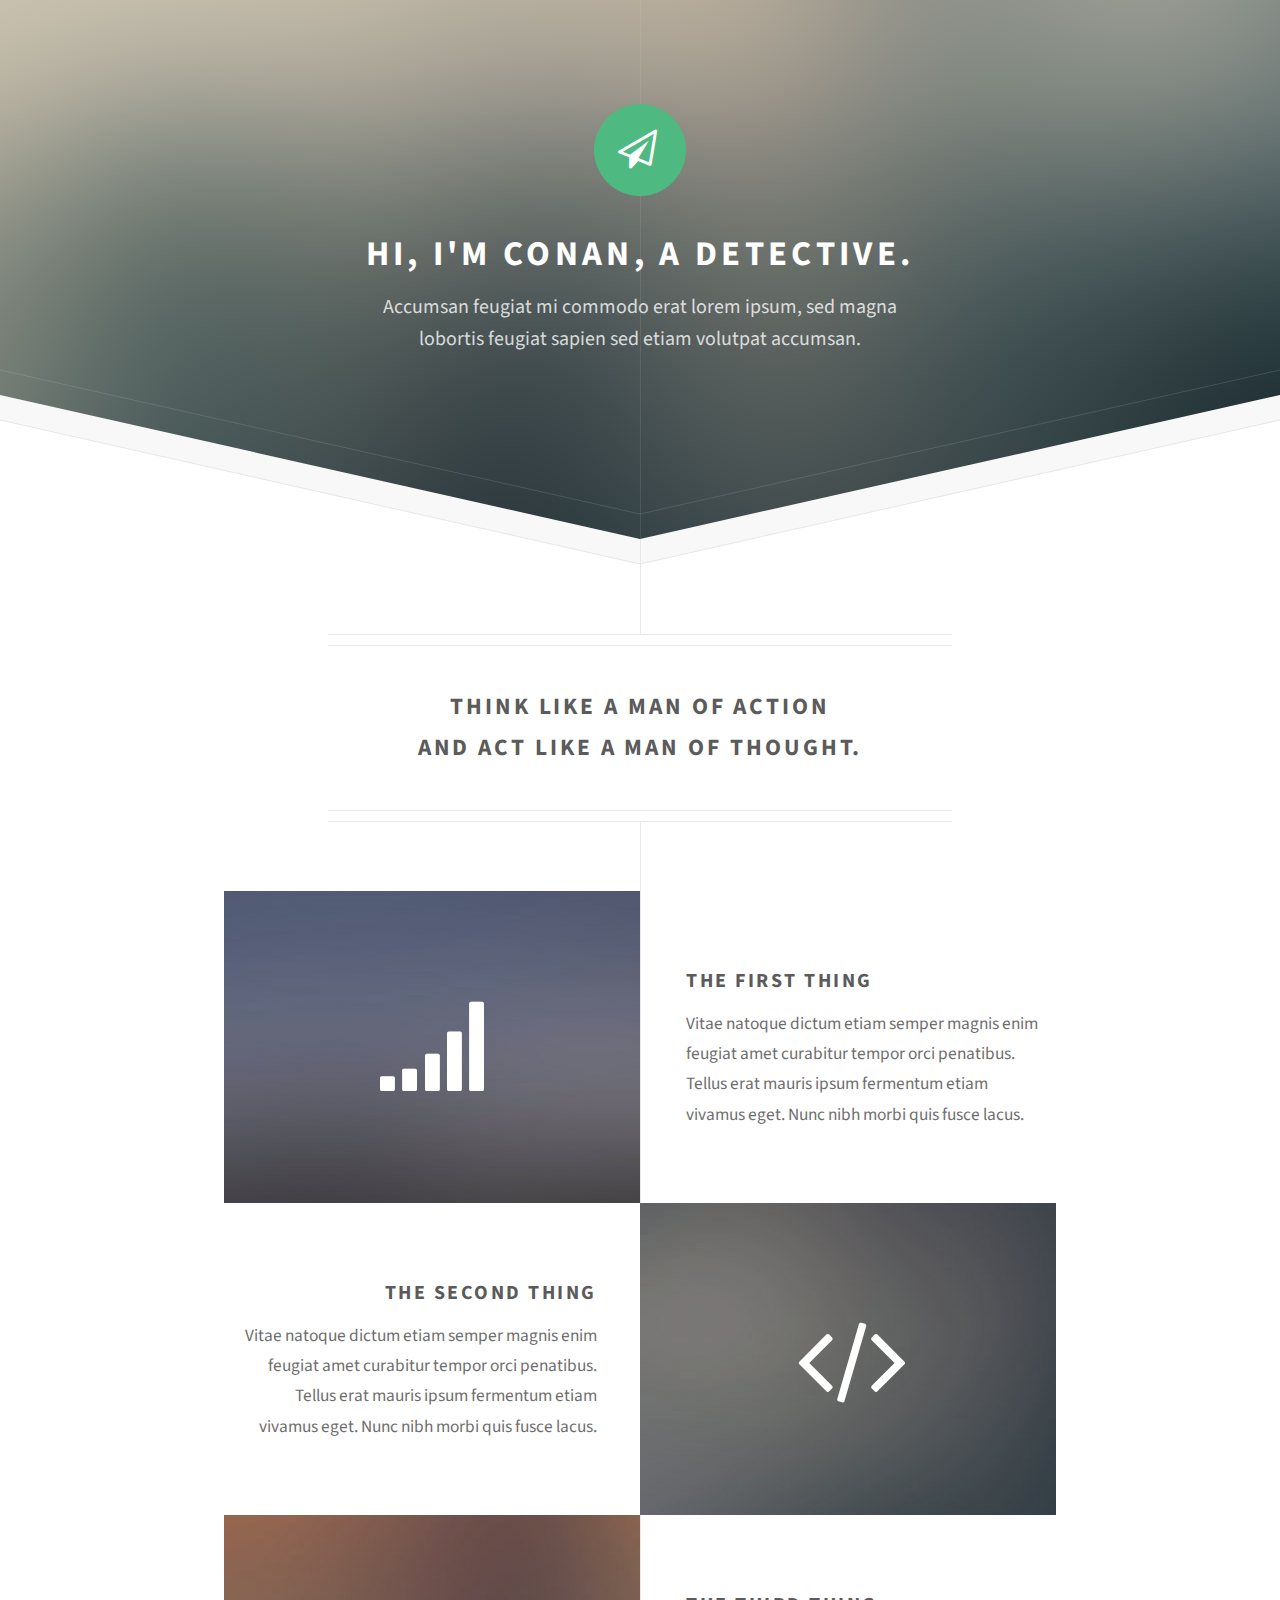
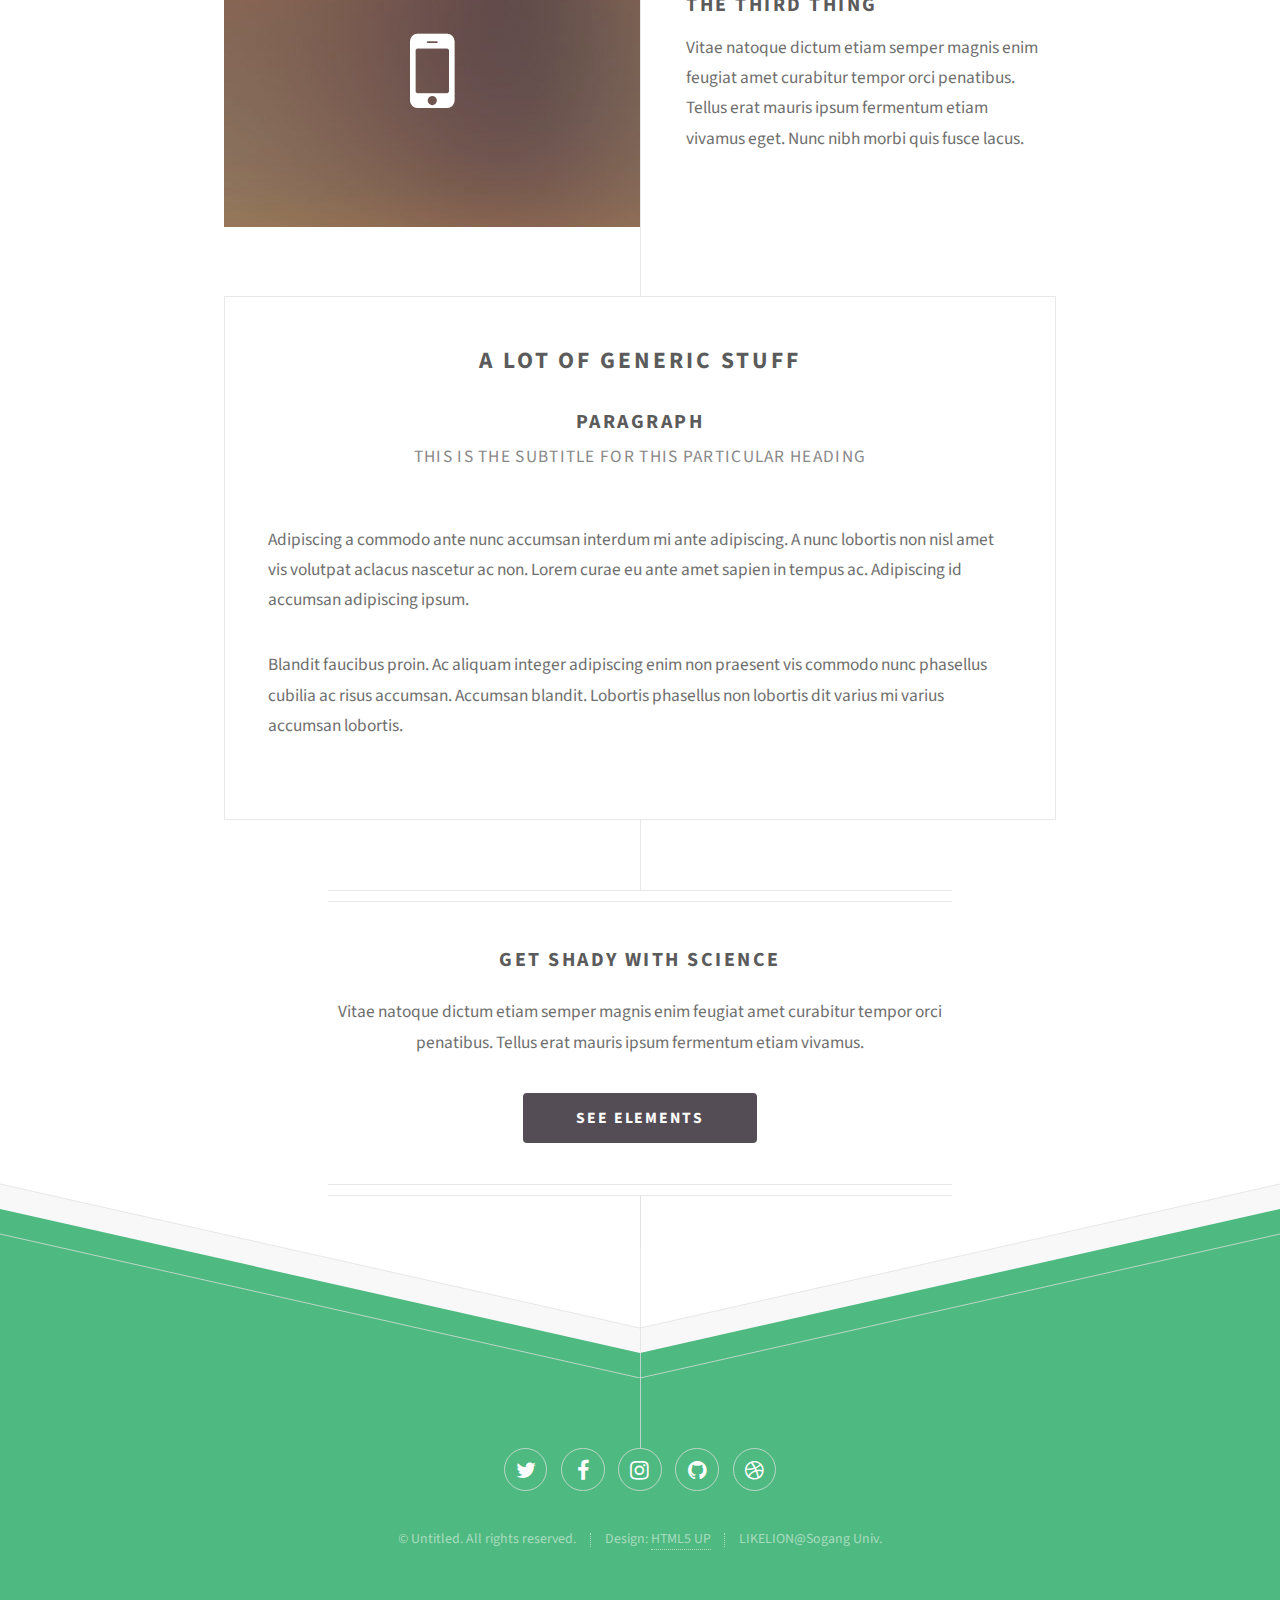
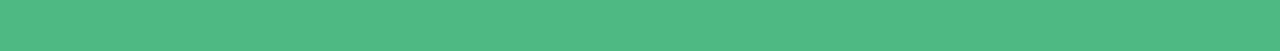
<file: index.html>
<!DOCTYPE HTML>
<!--
	Directive by HTML5 UP
	html5up.net | @ajlkn
	Free for personal and commercial use under the CCA 3.0 license (html5up.net/license)
-->
<html>
	<head>
		<title>Silsub00</title>
		<meta charset="utf-8" />
		<meta name="viewport" content="width=device-width, initial-scale=1" />
		<link rel="stylesheet" href="assets/css/main.css" />
	</head>
	<body>

		<!-- Header -->
			<!-- header의 백그라운드 사진은 main.css의 2510, 2826, 2988줄에서 수정할 수 있어요! -->
			<div id="header">
				<!-- logo 백그라운드 색깔은 main.css의 2567줄에서 수정할 수 있어요! -->
				<!-- 아이콘 수정은 fontawesome.io에서 원하는 아이콘을 검색하고 바꿔봅시다! -->
				<span class="logo icon fa-paper-plane-o"></span>
				<h1>Hi, I'm Conan, a detective.</h1>
				<p>Accumsan feugiat mi commodo erat lorem ipsum, sed magna<br />
					lobortis feugiat sapien sed etiam volutpat accumsan.</p>
			</div>

		<!-- Main -->
			<div id="main">

				<header class="major container 75%">
					<h2>Think like a man of action<br />and act like a man of thought.</h2>
					<!--
					<p>Tellus erat mauris ipsum fermentum<br />
					etiam vivamus nunc nibh morbi.</p>
					-->
				</header>

				<div class="box alt container">
					<section class="feature left">
						<!-- 사진을 변경하려면 images폴더 안에 넣고싶은 사진을 넣고, 파일명과 확장자를 images/다음에 정확히 입력해요! -->
						<!-- 마우스 오버랩했을 때 사진에 덮이는 보라색을 바꾸고싶다면 /assets/css/images/overlay.png 를 바꾸면 돼요! -->
						<!-- 이 아이콘들의 모양은 역시 fontawesome.io에서 찾아서 고칠 수 있고, 아이콘들의 색깔을 수정하고싶다면 main.css에서 2244번 줄부터 보면서 바꾸면 됩니다. -->
						<a href="#" class="image icon fa-signal"><img src="images/pic01.jpg" alt="" /></a>
						<div class="content">
							<h3>The First Thing</h3>
							<p>Vitae natoque dictum etiam semper magnis enim feugiat amet curabitur tempor orci penatibus. Tellus erat mauris ipsum fermentum etiam vivamus eget. Nunc nibh morbi quis fusce lacus.</p>
						</div>
					</section>
					<section class="feature right">
						<a href="#" class="image icon fa-code"><img src="images/pic02.jpg" alt="" /></a>
						<div class="content">
							<h3>The Second Thing</h3>
							<p>Vitae natoque dictum etiam semper magnis enim feugiat amet curabitur tempor orci penatibus. Tellus erat mauris ipsum fermentum etiam vivamus eget. Nunc nibh morbi quis fusce lacus.</p>
						</div>
					</section>
					<section class="feature left">
						<a href="#" class="image icon fa-mobile"><img src="images/pic03.jpg" alt="" /></a>
						<div class="content">
							<h3>The Third Thing</h3>
							<p>Vitae natoque dictum etiam semper magnis enim feugiat amet curabitur tempor orci penatibus. Tellus erat mauris ipsum fermentum etiam vivamus eget. Nunc nibh morbi quis fusce lacus.</p>
						</div>
					</section>
				</div>

				<div class="box container">
					<header>
						<h2>A lot of generic stuff</h2>
					</header>
					<section>
						<header>
							<h3>Paragraph</h3>
							<p>This is the subtitle for this particular heading</p>
						</header>
						<p>Adipiscing a commodo ante nunc accumsan interdum mi ante adipiscing. A nunc lobortis non nisl amet vis volutpat aclacus nascetur ac non. Lorem curae eu ante amet sapien in tempus ac. Adipiscing id accumsan adipiscing ipsum.</p>
						<p>Blandit faucibus proin. Ac aliquam integer adipiscing enim non praesent vis commodo nunc phasellus cubilia ac risus accumsan. Accumsan blandit. Lobortis phasellus non lobortis dit varius mi varius accumsan lobortis.</p>
					</section>
				</div>

				<footer class="major container 75%">
					<h3>Get shady with science</h3>
					<p>Vitae natoque dictum etiam semper magnis enim feugiat amet curabitur tempor orci penatibus. Tellus erat mauris ipsum fermentum etiam vivamus.</p>
					<ul class="actions">
						<li><a href="elements.html" class="button" target="_blank">See Elements</a></li>
					</ul>
				</footer>

			</div>

		<!-- Footer -->
			<!-- footer의 백그라운드 색깔은 main.css의 2600줄에서 수정할 수 있어요! -->
			<div id="footer">
				<div class="container 75%">
					<!-- 나의 소셜미디어 링크를 달아봅시당 -->
					<ul class="icons">
						<li><a href="#" class="icon fa-twitter"><span class="label">Twitter</span></a></li>
						<li><a href="#" class="icon fa-facebook"><span class="label">Facebook</span></a></li>
						<li><a href="#" class="icon fa-instagram"><span class="label">Instagram</span></a></li>
						<li><a href="#" class="icon fa-github"><span class="label">Github</span></a></li>
						<li><a href="#" class="icon fa-dribbble"><span class="label">Dribbble</span></a></li>
					</ul>

					<!-- 중요한 카피라이트 부분이예요! 남의 저작권을 소중히 여기는 사자가 됩시당. -->
					<ul class="copyright">
						<li>&copy; Untitled. All rights reserved.</li><li>Design: <a href="http://html5up.net">HTML5 UP</a></li><li>LIKELION@Sogang Univ.</li>
					</ul>
				</div>
			</div>

		<!-- Scripts -->
			<!-- 자바스크립트는 보통 이렇게 body 맨 밑에 footer 다음에 쓰거나, 아예 head에서 css 다음에 쓰기도 해요! -->
			<script src="assets/js/jquery.min.js"></script>
			<script src="assets/js/skel.min.js"></script>
			<script src="assets/js/util.js"></script>
			<script src="assets/js/main.js"></script>

	</body>
</html>
</file>
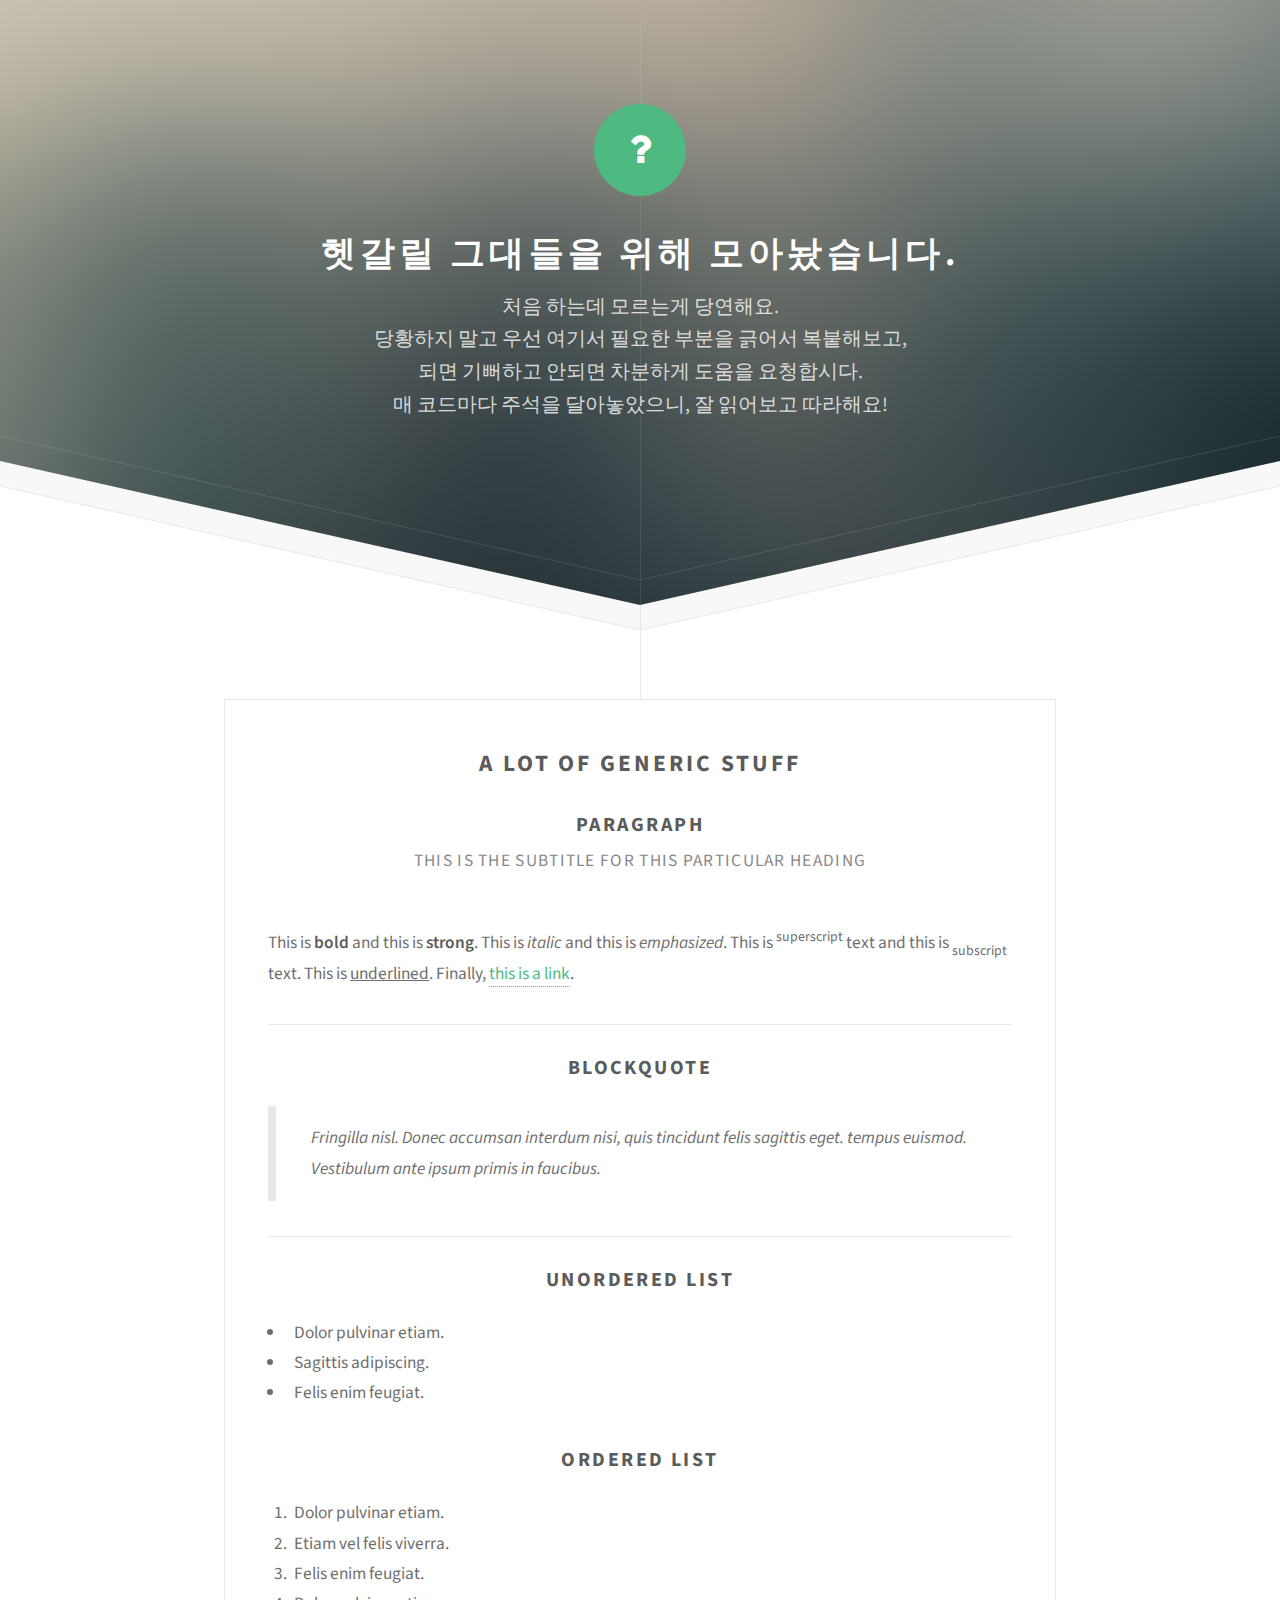
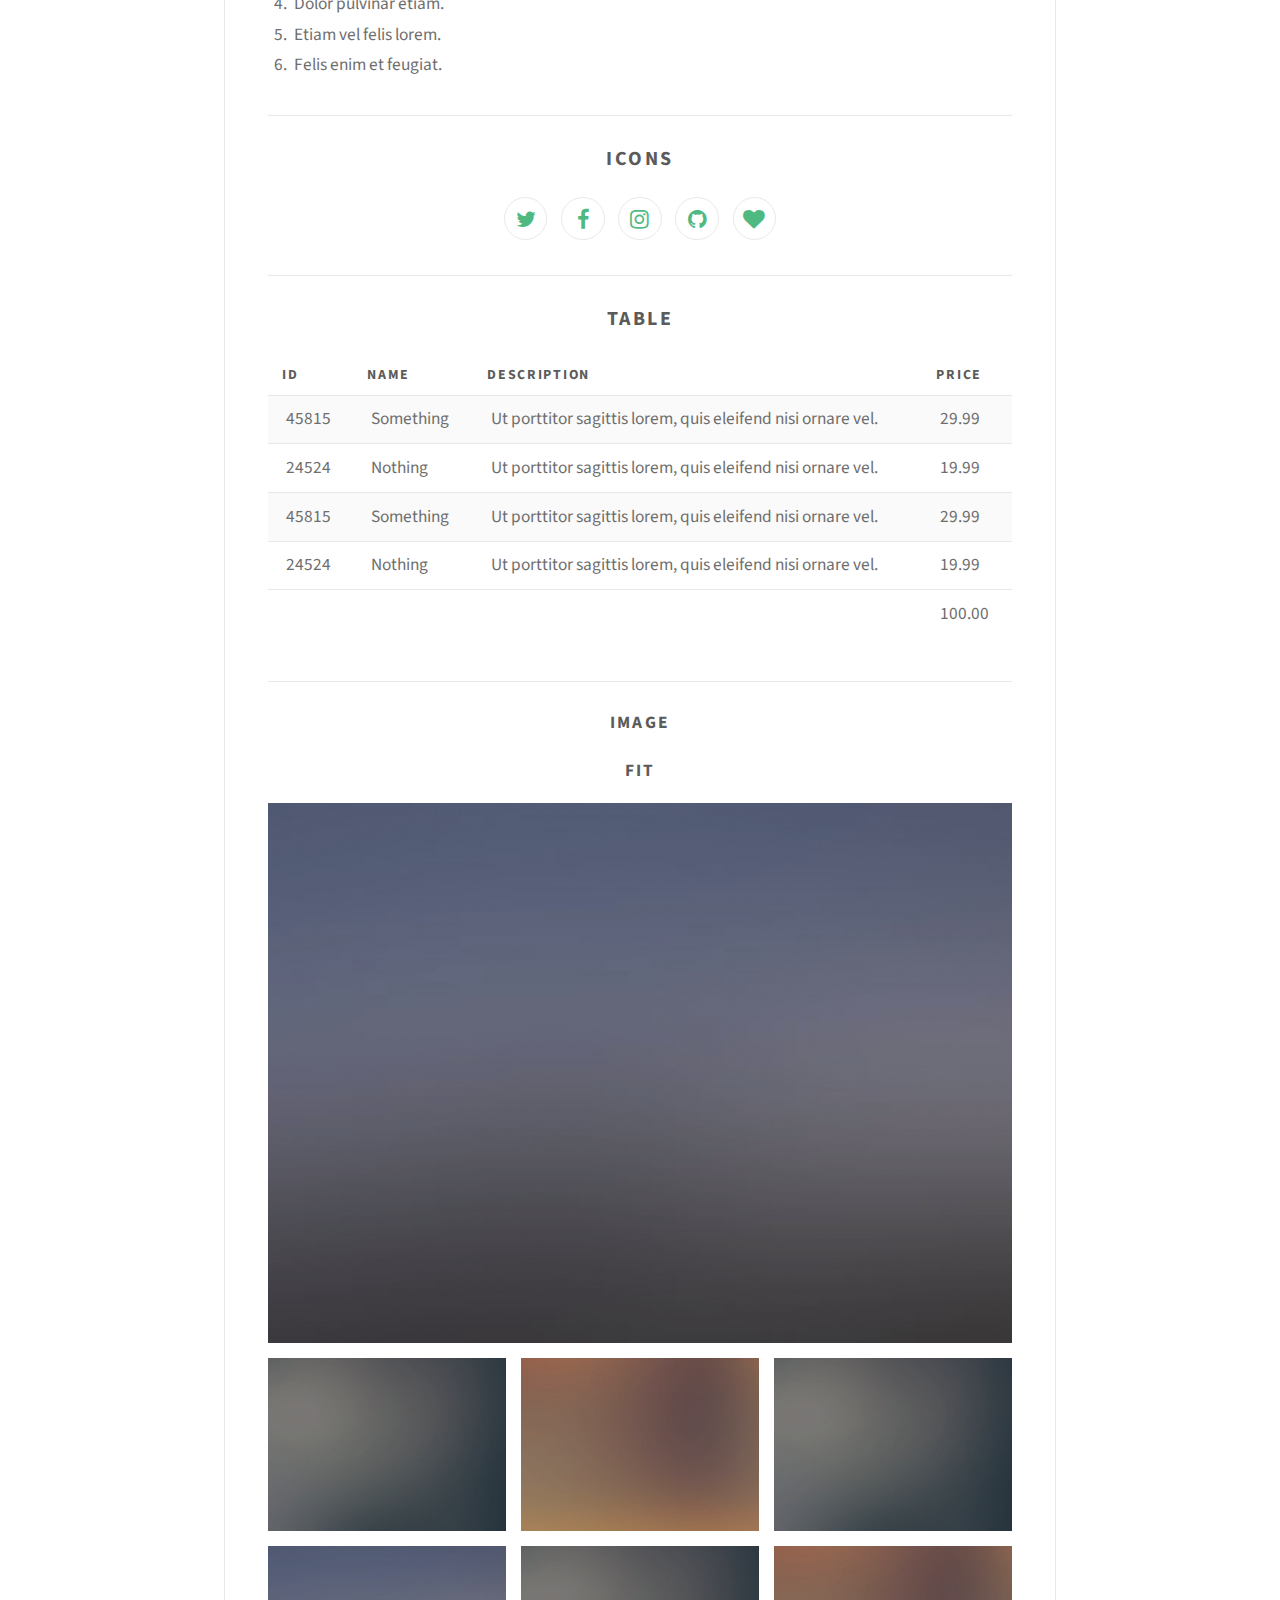
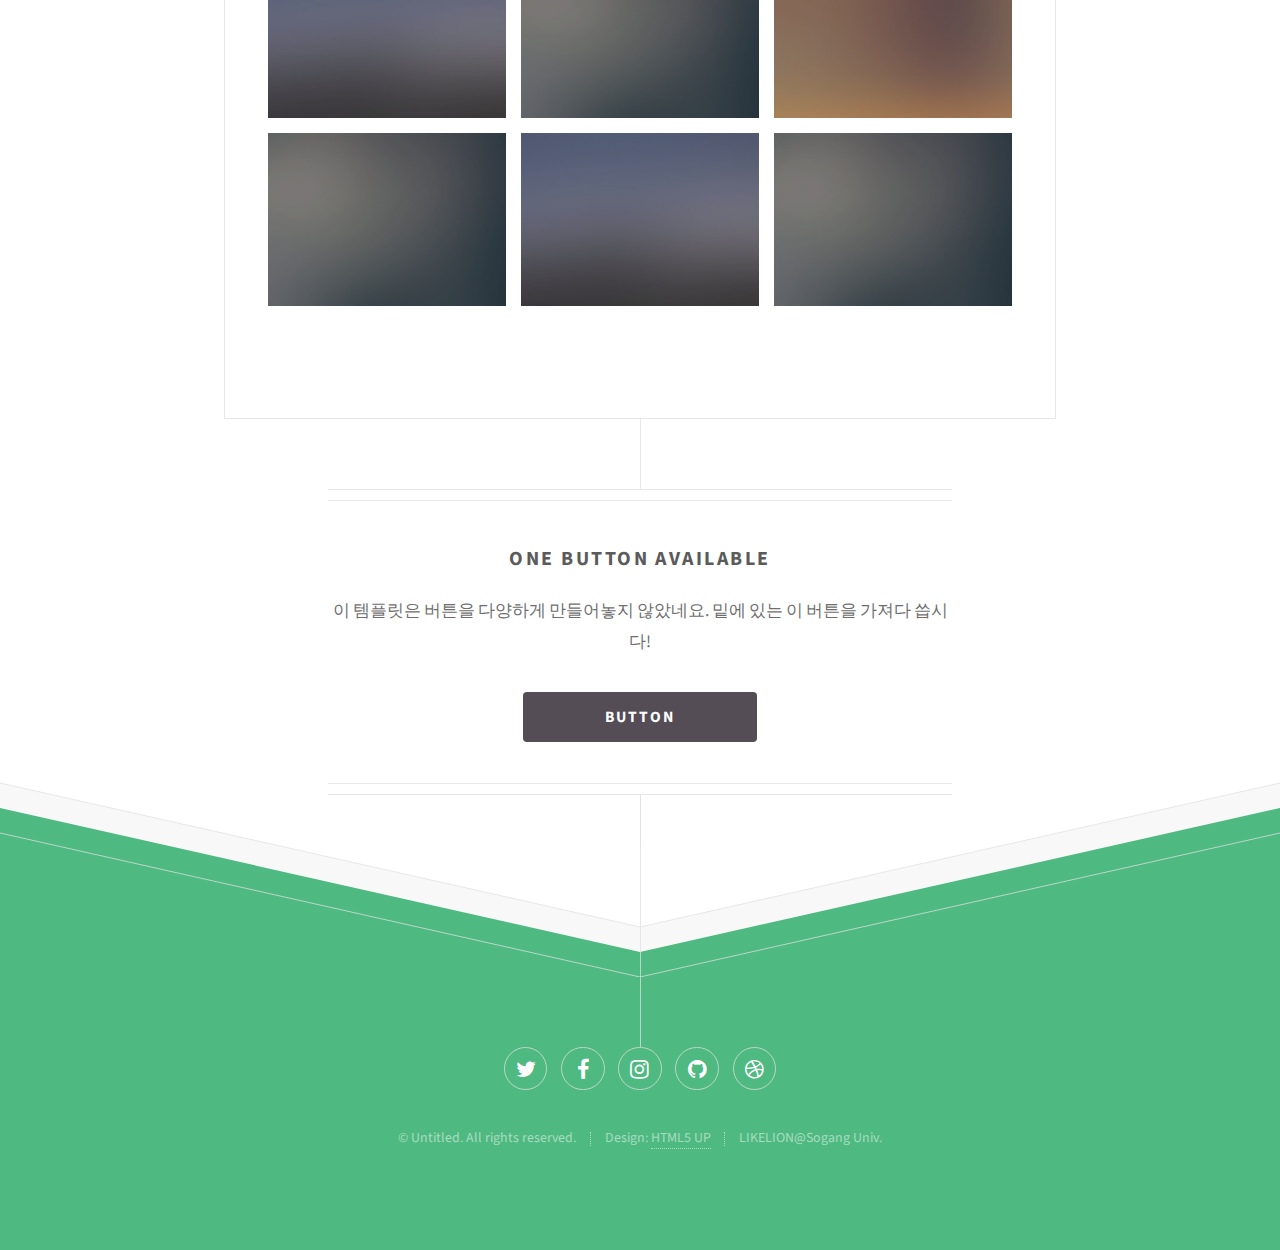
<file: elements.html>
<!DOCTYPE HTML>
<!--
	Directive by HTML5 UP
	html5up.net | @ajlkn
	Free for personal and commercial use under the CCA 3.0 license (html5up.net/license)
-->
<html>
	<head>
		<title>Silsub00_Elements</title>
		<meta charset="utf-8" />
		<meta name="viewport" content="width=device-width, initial-scale=1" />
		<link rel="stylesheet" href="assets/css/main.css" />
	</head>
	<body>

		<!-- Header -->
			<div id="header">
				<span class="logo icon fa-question"></span>
				<h1>헷갈릴 그대들을 위해 모아놨습니다.</h1>
				<p>처음 하는데 모르는게 당연해요.<br />당황하지 말고 우선 여기서 필요한 부분을 긁어서 복붙해보고, <br />되면 기뻐하고 안되면 차분하게 도움을 요청합시다.<br />매 코드마다 주석을 달아놓았으니, 잘 읽어보고 따라해요!</p>
			</div>

		<!-- Main -->
			<div id="main">
				<div class="box container">
					<header>
						<h2>A lot of generic stuff</h2>
					</header>
					<section>
						<header>
							<h3>Paragraph</h3>
							<p>This is the subtitle for this particular heading</p>
						</header>
						<p>This is <b>bold</b> and this is <strong>strong</strong>. This is <i>italic</i> and this is <em>emphasized</em>.
						This is <sup>superscript</sup> text and this is <sub>subscript</sub> text.
						This is <u>underlined</u>. Finally, <a href="#">this is a link</a>.</p>
					</section>
					<hr />
					<section>
						<header>
							<h3>Blockquote</h3>
						</header>
						<blockquote>Fringilla nisl. Donec accumsan interdum nisi, quis tincidunt felis sagittis eget.
						tempus euismod. Vestibulum ante ipsum primis in faucibus.</blockquote>
					</section>
					<hr />
					<section>
						<header>
							<h3>Unordered List</h3>
						</header>
						<ul class="default">
							<li>Dolor pulvinar etiam.</li>
							<li>Sagittis adipiscing.</li>
							<li>Felis enim feugiat.</li>
						</ul>
					</section>
					<section>
						<header>
							<h3>Ordered List</h3>
						</header>
						<ol class="default">
							<li>Dolor pulvinar etiam.</li>
							<li>Etiam vel felis viverra.</li>
							<li>Felis enim feugiat.</li>
							<li>Dolor pulvinar etiam.</li>
							<li>Etiam vel felis lorem.</li>
							<li>Felis enim et feugiat.</li>
						</ol>
					</section>
					<hr />
					<section>
						<header>
							<h3>Icons</h3>
						</header>
						<ul class="icons" align="center">
							<!-- 이 아이콘들도 fontawesome.io에서 다른 여러가지 다양한 아이콘들을 더 가져올 수 있어요! -->
							<li><a href="#" class="icon fa-twitter"><span class="label">Twitter</span></a></li>
							<li><a href="#" class="icon fa-facebook"><span class="label">Facebook</span></a></li>
							<li><a href="#" class="icon fa-instagram"><span class="label">Instagram</span></a></li>
							<li><a href="#" class="icon fa-github"><span class="label">Github</span></a></li>

							<!-- 밑에는 활용한 예시예요 -->
							<li><a href="#" class="icon fa-heart"><span class="label">LOVEU</span></a></li>
						</ul>
					</section>
					<hr />
					<section>
						<header>
							<h3>Table</h3>
						</header>
						<div class="table-wrapper">
							<table class="default">
								<thead>
									<tr>
										<th>ID</th>
										<th>Name</th>
										<th>Description</th>
										<th>Price</th>
									</tr>
								</thead>
								<tbody>
									<tr>
										<td>45815</td>
										<td>Something</td>
										<td>Ut porttitor sagittis lorem, quis eleifend nisi ornare vel.</td>
										<td>29.99</td>
									</tr>
									<tr>
										<td>24524</td>
										<td>Nothing</td>
										<td>Ut porttitor sagittis lorem, quis eleifend nisi ornare vel.</td>
										<td>19.99</td>
									</tr>
									<tr>
										<td>45815</td>
										<td>Something</td>
										<td>Ut porttitor sagittis lorem, quis eleifend nisi ornare vel.</td>
										<td>29.99</td>
									</tr>
									<tr>
										<td>24524</td>
										<td>Nothing</td>
										<td>Ut porttitor sagittis lorem, quis eleifend nisi ornare vel.</td>
										<td>19.99</td>
									</tr>
								</tbody>
								<tfoot>
									<tr>
										<td colspan="3"></td>
										<td>100.00</td>
									</tr>
								</tfoot>
							</table>
						</div>
					</section>
					<hr />
					<section>
						<h4>Image</h4>
						<h5>Fit</h5>
						<div class="box alt">
							<div class="row uniform 50%">
								<div class="12u"><span class="image fit"><img src="images/pic01.jpg" alt="" /></span></div>
								<div class="4u"><span class="image fit"><img src="images/pic02.jpg" alt="" /></span></div>
								<div class="4u"><span class="image fit"><img src="images/pic03.jpg" alt="" /></span></div>
								<div class="4u"><span class="image fit"><img src="images/pic02.jpg" alt="" /></span></div>
								<div class="4u"><span class="image fit"><img src="images/pic01.jpg" alt="" /></span></div>
								<div class="4u"><span class="image fit"><img src="images/pic02.jpg" alt="" /></span></div>
								<div class="4u"><span class="image fit"><img src="images/pic03.jpg" alt="" /></span></div>
								<div class="4u"><span class="image fit"><img src="images/pic02.jpg" alt="" /></span></div>
								<div class="4u"><span class="image fit"><img src="images/pic01.jpg" alt="" /></span></div>
								<div class="4u"><span class="image fit"><img src="images/pic02.jpg" alt="" /></span></div>
							</div>
						</div>
					</section>
				</div>

				<footer class="major container 75%">
					<h3>One Button Available</h3>
					<p>이 템플릿은 버튼을 다양하게 만들어놓지 않았네요. 밑에 있는 이 버튼을 가져다 씁시다!</p>
					<ul class="actions">
						<li><a href="#" class="button">Button</a></li>
					</ul>
				</footer>

			</div>

		<!-- Footer -->
			<div id="footer">
				<div class="container 75%">
					<ul class="icons">
						<li><a href="#" class="icon fa-twitter"><span class="label">Twitter</span></a></li>
						<li><a href="#" class="icon fa-facebook"><span class="label">Facebook</span></a></li>
						<li><a href="#" class="icon fa-instagram"><span class="label">Instagram</span></a></li>
						<li><a href="#" class="icon fa-github"><span class="label">Github</span></a></li>
						<li><a href="#" class="icon fa-dribbble"><span class="label">Dribbble</span></a></li>
					</ul>

					<ul class="copyright">
						<li>&copy; Untitled. All rights reserved.</li><li>Design: <a href="http://html5up.net">HTML5 UP</a></li><li>LIKELION@Sogang Univ.</li>
					</ul>
				</div>
			</div>

		<!-- Scripts -->
			<script src="assets/js/jquery.min.js"></script>
			<script src="assets/js/skel.min.js"></script>
			<script src="assets/js/util.js"></script>
			<script src="assets/js/main.js"></script>

	</body>
</html>
</file>
<file: assets/css/main.css>
@import url("font-awesome.min.css");
@import url("https://fonts.googleapis.com/css?family=Source+Sans+Pro:300,300italic,400,400italic,600,600italic,700,700italic");

/*
	Directive by HTML5 UP
	html5up.net | @ajlkn
	Free for personal and commercial use under the CCA 3.0 license (html5up.net/license)
*/

/* Reset */

	html, body, div, span, applet, object, iframe, h1, h2, h3, h4, h5, h6, p, blockquote, pre, a, abbr, acronym, address, big, cite, code, del, dfn, em, img, ins, kbd, q, s, samp, small, strike, strong, sub, sup, tt, var, b, u, i, center, dl, dt, dd, ol, ul, li, fieldset, form, label, legend, table, caption, tbody, tfoot, thead, tr, th, td, article, aside, canvas, details, embed, figure, figcaption, footer, header, hgroup, menu, nav, output, ruby, section, summary, time, mark, audio, video {
		margin: 0;
		padding: 0;
		border: 0;
		font-size: 100%;
		font: inherit;
		vertical-align: baseline;
	}

	article, aside, details, figcaption, figure, footer, header, hgroup, menu, nav, section {
		display: block;
	}

	body {
		line-height: 1;
	}

	ol, ul {
		list-style: none;
	}

	blockquote, q {
		quotes: none;
	}

	blockquote:before, blockquote:after, q:before, q:after {
		content: '';
		content: none;
	}

	table {
		border-collapse: collapse;
		border-spacing: 0;
	}

	body {
		-webkit-text-size-adjust: none;
	}

/* Box Model */

	*, *:before, *:after {
		-moz-box-sizing: border-box;
		-webkit-box-sizing: border-box;
		box-sizing: border-box;
	}

/* Containers */

	.container {
		margin-left: auto;
		margin-right: auto;
	}

	.container.\31 25\25 {
		width: 100%;
		max-width: 63.75em;
		min-width: 51em;
	}

	.container.\37 5\25 {
		width: 38.25em;
	}

	.container.\35 0\25 {
		width: 25.5em;
	}

	.container.\32 5\25 {
		width: 12.75em;
	}

	.container {
		width: 51em;
	}

	@media screen and (max-width: 1680px) {

		.container.\31 25\25 {
			width: 100%;
			max-width: 63.75em;
			min-width: 51em;
		}

		.container.\37 5\25 {
			width: 38.25em;
		}

		.container.\35 0\25 {
			width: 25.5em;
		}

		.container.\32 5\25 {
			width: 12.75em;
		}

		.container {
			width: 51em;
		}

	}

	@media screen and (max-width: 1280px) {

		.container.\31 25\25 {
			width: 100%;
			max-width: 60em;
			min-width: 48em;
		}

		.container.\37 5\25 {
			width: 36em;
		}

		.container.\35 0\25 {
			width: 24em;
		}

		.container.\32 5\25 {
			width: 12em;
		}

		.container {
			width: 48em;
		}

	}

	@media screen and (max-width: 980px) {

		.container.\31 25\25 {
			width: 100%;
			max-width: 118.75%;
			min-width: 95%;
		}

		.container.\37 5\25 {
			width: 71.25%;
		}

		.container.\35 0\25 {
			width: 47.5%;
		}

		.container.\32 5\25 {
			width: 23.75%;
		}

		.container {
			width: 95%;
		}

	}

	@media screen and (max-width: 840px) {

		.container.\31 25\25 {
			width: 100%;
			max-width: 118.75%;
			min-width: 95%;
		}

		.container.\37 5\25 {
			width: 71.25%;
		}

		.container.\35 0\25 {
			width: 47.5%;
		}

		.container.\32 5\25 {
			width: 23.75%;
		}

		.container {
			width: 95% !important;
		}

	}

	@media screen and (max-width: 736px) {

		.container.\31 25\25 {
			width: 100%;
			max-width: 112.5%;
			min-width: 90%;
		}

		.container.\37 5\25 {
			width: 67.5%;
		}

		.container.\35 0\25 {
			width: 45%;
		}

		.container.\32 5\25 {
			width: 22.5%;
		}

		.container {
			width: 90% !important;
		}

	}

	@media screen and (max-width: 480px) {

		.container.\31 25\25 {
			width: 100%;
			max-width: 125%;
			min-width: 100%;
		}

		.container.\37 5\25 {
			width: 75%;
		}

		.container.\35 0\25 {
			width: 50%;
		}

		.container.\32 5\25 {
			width: 25%;
		}

		.container {
			width: 100% !important;
		}

	}

/* Grid */

	.row {
		border-bottom: solid 1px transparent;
		-moz-box-sizing: border-box;
		-webkit-box-sizing: border-box;
		box-sizing: border-box;
	}

	.row > * {
		float: left;
		-moz-box-sizing: border-box;
		-webkit-box-sizing: border-box;
		box-sizing: border-box;
	}

	.row:after, .row:before {
		content: '';
		display: block;
		clear: both;
		height: 0;
	}

	.row.uniform > * > :first-child {
		margin-top: 0;
	}

	.row.uniform > * > :last-child {
		margin-bottom: 0;
	}

	.row.\30 \25 > * {
		padding: 0px 0 0 0px;
	}

	.row.\30 \25 {
		margin: 0px 0 -1px 0px;
	}

	.row.uniform.\30 \25 > * {
		padding: 0px 0 0 0px;
	}

	.row.uniform.\30 \25 {
		margin: 0px 0 -1px 0px;
	}

	.row > * {
		padding: 30px 0 0 30px;
	}

	.row {
		margin: -30px 0 -1px -30px;
	}

	.row.uniform > * {
		padding: 30px 0 0 30px;
	}

	.row.uniform {
		margin: -30px 0 -1px -30px;
	}

	.row.\32 00\25 > * {
		padding: 60px 0 0 60px;
	}

	.row.\32 00\25 {
		margin: -60px 0 -1px -60px;
	}

	.row.uniform.\32 00\25 > * {
		padding: 60px 0 0 60px;
	}

	.row.uniform.\32 00\25 {
		margin: -60px 0 -1px -60px;
	}

	.row.\31 50\25 > * {
		padding: 45px 0 0 45px;
	}

	.row.\31 50\25 {
		margin: -45px 0 -1px -45px;
	}

	.row.uniform.\31 50\25 > * {
		padding: 45px 0 0 45px;
	}

	.row.uniform.\31 50\25 {
		margin: -45px 0 -1px -45px;
	}

	.row.\35 0\25 > * {
		padding: 15px 0 0 15px;
	}

	.row.\35 0\25 {
		margin: -15px 0 -1px -15px;
	}

	.row.uniform.\35 0\25 > * {
		padding: 15px 0 0 15px;
	}

	.row.uniform.\35 0\25 {
		margin: -15px 0 -1px -15px;
	}

	.row.\32 5\25 > * {
		padding: 7.5px 0 0 7.5px;
	}

	.row.\32 5\25 {
		margin: -7.5px 0 -1px -7.5px;
	}

	.row.uniform.\32 5\25 > * {
		padding: 7.5px 0 0 7.5px;
	}

	.row.uniform.\32 5\25 {
		margin: -7.5px 0 -1px -7.5px;
	}

	.\31 2u, .\31 2u\24 {
		width: 100%;
		clear: none;
		margin-left: 0;
	}

	.\31 1u, .\31 1u\24 {
		width: 91.6666666667%;
		clear: none;
		margin-left: 0;
	}

	.\31 0u, .\31 0u\24 {
		width: 83.3333333333%;
		clear: none;
		margin-left: 0;
	}

	.\39 u, .\39 u\24 {
		width: 75%;
		clear: none;
		margin-left: 0;
	}

	.\38 u, .\38 u\24 {
		width: 66.6666666667%;
		clear: none;
		margin-left: 0;
	}

	.\37 u, .\37 u\24 {
		width: 58.3333333333%;
		clear: none;
		margin-left: 0;
	}

	.\36 u, .\36 u\24 {
		width: 50%;
		clear: none;
		margin-left: 0;
	}

	.\35 u, .\35 u\24 {
		width: 41.6666666667%;
		clear: none;
		margin-left: 0;
	}

	.\34 u, .\34 u\24 {
		width: 33.3333333333%;
		clear: none;
		margin-left: 0;
	}

	.\33 u, .\33 u\24 {
		width: 25%;
		clear: none;
		margin-left: 0;
	}

	.\32 u, .\32 u\24 {
		width: 16.6666666667%;
		clear: none;
		margin-left: 0;
	}

	.\31 u, .\31 u\24 {
		width: 8.3333333333%;
		clear: none;
		margin-left: 0;
	}

	.\31 2u\24 + *,
	.\31 1u\24 + *,
	.\31 0u\24 + *,
	.\39 u\24 + *,
	.\38 u\24 + *,
	.\37 u\24 + *,
	.\36 u\24 + *,
	.\35 u\24 + *,
	.\34 u\24 + *,
	.\33 u\24 + *,
	.\32 u\24 + *,
	.\31 u\24 + * {
		clear: left;
	}

	.\-11u {
		margin-left: 91.66667%;
	}

	.\-10u {
		margin-left: 83.33333%;
	}

	.\-9u {
		margin-left: 75%;
	}

	.\-8u {
		margin-left: 66.66667%;
	}

	.\-7u {
		margin-left: 58.33333%;
	}

	.\-6u {
		margin-left: 50%;
	}

	.\-5u {
		margin-left: 41.66667%;
	}

	.\-4u {
		margin-left: 33.33333%;
	}

	.\-3u {
		margin-left: 25%;
	}

	.\-2u {
		margin-left: 16.66667%;
	}

	.\-1u {
		margin-left: 8.33333%;
	}

	@media screen and (max-width: 1680px) {

		.row > * {
			padding: 30px 0 0 30px;
		}

		.row {
			margin: -30px 0 -1px -30px;
		}

		.row.uniform > * {
			padding: 30px 0 0 30px;
		}

		.row.uniform {
			margin: -30px 0 -1px -30px;
		}

		.row.\32 00\25 > * {
			padding: 60px 0 0 60px;
		}

		.row.\32 00\25 {
			margin: -60px 0 -1px -60px;
		}

		.row.uniform.\32 00\25 > * {
			padding: 60px 0 0 60px;
		}

		.row.uniform.\32 00\25 {
			margin: -60px 0 -1px -60px;
		}

		.row.\31 50\25 > * {
			padding: 45px 0 0 45px;
		}

		.row.\31 50\25 {
			margin: -45px 0 -1px -45px;
		}

		.row.uniform.\31 50\25 > * {
			padding: 45px 0 0 45px;
		}

		.row.uniform.\31 50\25 {
			margin: -45px 0 -1px -45px;
		}

		.row.\35 0\25 > * {
			padding: 15px 0 0 15px;
		}

		.row.\35 0\25 {
			margin: -15px 0 -1px -15px;
		}

		.row.uniform.\35 0\25 > * {
			padding: 15px 0 0 15px;
		}

		.row.uniform.\35 0\25 {
			margin: -15px 0 -1px -15px;
		}

		.row.\32 5\25 > * {
			padding: 7.5px 0 0 7.5px;
		}

		.row.\32 5\25 {
			margin: -7.5px 0 -1px -7.5px;
		}

		.row.uniform.\32 5\25 > * {
			padding: 7.5px 0 0 7.5px;
		}

		.row.uniform.\32 5\25 {
			margin: -7.5px 0 -1px -7.5px;
		}

		.\31 2u\28wide\29, .\31 2u\24\28wide\29 {
			width: 100%;
			clear: none;
			margin-left: 0;
		}

		.\31 1u\28wide\29, .\31 1u\24\28wide\29 {
			width: 91.6666666667%;
			clear: none;
			margin-left: 0;
		}

		.\31 0u\28wide\29, .\31 0u\24\28wide\29 {
			width: 83.3333333333%;
			clear: none;
			margin-left: 0;
		}

		.\39 u\28wide\29, .\39 u\24\28wide\29 {
			width: 75%;
			clear: none;
			margin-left: 0;
		}

		.\38 u\28wide\29, .\38 u\24\28wide\29 {
			width: 66.6666666667%;
			clear: none;
			margin-left: 0;
		}

		.\37 u\28wide\29, .\37 u\24\28wide\29 {
			width: 58.3333333333%;
			clear: none;
			margin-left: 0;
		}

		.\36 u\28wide\29, .\36 u\24\28wide\29 {
			width: 50%;
			clear: none;
			margin-left: 0;
		}

		.\35 u\28wide\29, .\35 u\24\28wide\29 {
			width: 41.6666666667%;
			clear: none;
			margin-left: 0;
		}

		.\34 u\28wide\29, .\34 u\24\28wide\29 {
			width: 33.3333333333%;
			clear: none;
			margin-left: 0;
		}

		.\33 u\28wide\29, .\33 u\24\28wide\29 {
			width: 25%;
			clear: none;
			margin-left: 0;
		}

		.\32 u\28wide\29, .\32 u\24\28wide\29 {
			width: 16.6666666667%;
			clear: none;
			margin-left: 0;
		}

		.\31 u\28wide\29, .\31 u\24\28wide\29 {
			width: 8.3333333333%;
			clear: none;
			margin-left: 0;
		}

		.\31 2u\24\28wide\29 + *,
		.\31 1u\24\28wide\29 + *,
		.\31 0u\24\28wide\29 + *,
		.\39 u\24\28wide\29 + *,
		.\38 u\24\28wide\29 + *,
		.\37 u\24\28wide\29 + *,
		.\36 u\24\28wide\29 + *,
		.\35 u\24\28wide\29 + *,
		.\34 u\24\28wide\29 + *,
		.\33 u\24\28wide\29 + *,
		.\32 u\24\28wide\29 + *,
		.\31 u\24\28wide\29 + * {
			clear: left;
		}

		.\-11u\28wide\29 {
			margin-left: 91.66667%;
		}

		.\-10u\28wide\29 {
			margin-left: 83.33333%;
		}

		.\-9u\28wide\29 {
			margin-left: 75%;
		}

		.\-8u\28wide\29 {
			margin-left: 66.66667%;
		}

		.\-7u\28wide\29 {
			margin-left: 58.33333%;
		}

		.\-6u\28wide\29 {
			margin-left: 50%;
		}

		.\-5u\28wide\29 {
			margin-left: 41.66667%;
		}

		.\-4u\28wide\29 {
			margin-left: 33.33333%;
		}

		.\-3u\28wide\29 {
			margin-left: 25%;
		}

		.\-2u\28wide\29 {
			margin-left: 16.66667%;
		}

		.\-1u\28wide\29 {
			margin-left: 8.33333%;
		}

	}

	@media screen and (max-width: 1280px) {

		.row > * {
			padding: 30px 0 0 30px;
		}

		.row {
			margin: -30px 0 -1px -30px;
		}

		.row.uniform > * {
			padding: 30px 0 0 30px;
		}

		.row.uniform {
			margin: -30px 0 -1px -30px;
		}

		.row.\32 00\25 > * {
			padding: 60px 0 0 60px;
		}

		.row.\32 00\25 {
			margin: -60px 0 -1px -60px;
		}

		.row.uniform.\32 00\25 > * {
			padding: 60px 0 0 60px;
		}

		.row.uniform.\32 00\25 {
			margin: -60px 0 -1px -60px;
		}

		.row.\31 50\25 > * {
			padding: 45px 0 0 45px;
		}

		.row.\31 50\25 {
			margin: -45px 0 -1px -45px;
		}

		.row.uniform.\31 50\25 > * {
			padding: 45px 0 0 45px;
		}

		.row.uniform.\31 50\25 {
			margin: -45px 0 -1px -45px;
		}

		.row.\35 0\25 > * {
			padding: 15px 0 0 15px;
		}

		.row.\35 0\25 {
			margin: -15px 0 -1px -15px;
		}

		.row.uniform.\35 0\25 > * {
			padding: 15px 0 0 15px;
		}

		.row.uniform.\35 0\25 {
			margin: -15px 0 -1px -15px;
		}

		.row.\32 5\25 > * {
			padding: 7.5px 0 0 7.5px;
		}

		.row.\32 5\25 {
			margin: -7.5px 0 -1px -7.5px;
		}

		.row.uniform.\32 5\25 > * {
			padding: 7.5px 0 0 7.5px;
		}

		.row.uniform.\32 5\25 {
			margin: -7.5px 0 -1px -7.5px;
		}

		.\31 2u\28normal\29, .\31 2u\24\28normal\29 {
			width: 100%;
			clear: none;
			margin-left: 0;
		}

		.\31 1u\28normal\29, .\31 1u\24\28normal\29 {
			width: 91.6666666667%;
			clear: none;
			margin-left: 0;
		}

		.\31 0u\28normal\29, .\31 0u\24\28normal\29 {
			width: 83.3333333333%;
			clear: none;
			margin-left: 0;
		}

		.\39 u\28normal\29, .\39 u\24\28normal\29 {
			width: 75%;
			clear: none;
			margin-left: 0;
		}

		.\38 u\28normal\29, .\38 u\24\28normal\29 {
			width: 66.6666666667%;
			clear: none;
			margin-left: 0;
		}

		.\37 u\28normal\29, .\37 u\24\28normal\29 {
			width: 58.3333333333%;
			clear: none;
			margin-left: 0;
		}

		.\36 u\28normal\29, .\36 u\24\28normal\29 {
			width: 50%;
			clear: none;
			margin-left: 0;
		}

		.\35 u\28normal\29, .\35 u\24\28normal\29 {
			width: 41.6666666667%;
			clear: none;
			margin-left: 0;
		}

		.\34 u\28normal\29, .\34 u\24\28normal\29 {
			width: 33.3333333333%;
			clear: none;
			margin-left: 0;
		}

		.\33 u\28normal\29, .\33 u\24\28normal\29 {
			width: 25%;
			clear: none;
			margin-left: 0;
		}

		.\32 u\28normal\29, .\32 u\24\28normal\29 {
			width: 16.6666666667%;
			clear: none;
			margin-left: 0;
		}

		.\31 u\28normal\29, .\31 u\24\28normal\29 {
			width: 8.3333333333%;
			clear: none;
			margin-left: 0;
		}

		.\31 2u\24\28normal\29 + *,
		.\31 1u\24\28normal\29 + *,
		.\31 0u\24\28normal\29 + *,
		.\39 u\24\28normal\29 + *,
		.\38 u\24\28normal\29 + *,
		.\37 u\24\28normal\29 + *,
		.\36 u\24\28normal\29 + *,
		.\35 u\24\28normal\29 + *,
		.\34 u\24\28normal\29 + *,
		.\33 u\24\28normal\29 + *,
		.\32 u\24\28normal\29 + *,
		.\31 u\24\28normal\29 + * {
			clear: left;
		}

		.\-11u\28normal\29 {
			margin-left: 91.66667%;
		}

		.\-10u\28normal\29 {
			margin-left: 83.33333%;
		}

		.\-9u\28normal\29 {
			margin-left: 75%;
		}

		.\-8u\28normal\29 {
			margin-left: 66.66667%;
		}

		.\-7u\28normal\29 {
			margin-left: 58.33333%;
		}

		.\-6u\28normal\29 {
			margin-left: 50%;
		}

		.\-5u\28normal\29 {
			margin-left: 41.66667%;
		}

		.\-4u\28normal\29 {
			margin-left: 33.33333%;
		}

		.\-3u\28normal\29 {
			margin-left: 25%;
		}

		.\-2u\28normal\29 {
			margin-left: 16.66667%;
		}

		.\-1u\28normal\29 {
			margin-left: 8.33333%;
		}

	}

	@media screen and (max-width: 980px) {

		.row > * {
			padding: 30px 0 0 30px;
		}

		.row {
			margin: -30px 0 -1px -30px;
		}

		.row.uniform > * {
			padding: 30px 0 0 30px;
		}

		.row.uniform {
			margin: -30px 0 -1px -30px;
		}

		.row.\32 00\25 > * {
			padding: 60px 0 0 60px;
		}

		.row.\32 00\25 {
			margin: -60px 0 -1px -60px;
		}

		.row.uniform.\32 00\25 > * {
			padding: 60px 0 0 60px;
		}

		.row.uniform.\32 00\25 {
			margin: -60px 0 -1px -60px;
		}

		.row.\31 50\25 > * {
			padding: 45px 0 0 45px;
		}

		.row.\31 50\25 {
			margin: -45px 0 -1px -45px;
		}

		.row.uniform.\31 50\25 > * {
			padding: 45px 0 0 45px;
		}

		.row.uniform.\31 50\25 {
			margin: -45px 0 -1px -45px;
		}

		.row.\35 0\25 > * {
			padding: 15px 0 0 15px;
		}

		.row.\35 0\25 {
			margin: -15px 0 -1px -15px;
		}

		.row.uniform.\35 0\25 > * {
			padding: 15px 0 0 15px;
		}

		.row.uniform.\35 0\25 {
			margin: -15px 0 -1px -15px;
		}

		.row.\32 5\25 > * {
			padding: 7.5px 0 0 7.5px;
		}

		.row.\32 5\25 {
			margin: -7.5px 0 -1px -7.5px;
		}

		.row.uniform.\32 5\25 > * {
			padding: 7.5px 0 0 7.5px;
		}

		.row.uniform.\32 5\25 {
			margin: -7.5px 0 -1px -7.5px;
		}

		.\31 2u\28narrow\29, .\31 2u\24\28narrow\29 {
			width: 100%;
			clear: none;
			margin-left: 0;
		}

		.\31 1u\28narrow\29, .\31 1u\24\28narrow\29 {
			width: 91.6666666667%;
			clear: none;
			margin-left: 0;
		}

		.\31 0u\28narrow\29, .\31 0u\24\28narrow\29 {
			width: 83.3333333333%;
			clear: none;
			margin-left: 0;
		}

		.\39 u\28narrow\29, .\39 u\24\28narrow\29 {
			width: 75%;
			clear: none;
			margin-left: 0;
		}

		.\38 u\28narrow\29, .\38 u\24\28narrow\29 {
			width: 66.6666666667%;
			clear: none;
			margin-left: 0;
		}

		.\37 u\28narrow\29, .\37 u\24\28narrow\29 {
			width: 58.3333333333%;
			clear: none;
			margin-left: 0;
		}

		.\36 u\28narrow\29, .\36 u\24\28narrow\29 {
			width: 50%;
			clear: none;
			margin-left: 0;
		}

		.\35 u\28narrow\29, .\35 u\24\28narrow\29 {
			width: 41.6666666667%;
			clear: none;
			margin-left: 0;
		}

		.\34 u\28narrow\29, .\34 u\24\28narrow\29 {
			width: 33.3333333333%;
			clear: none;
			margin-left: 0;
		}

		.\33 u\28narrow\29, .\33 u\24\28narrow\29 {
			width: 25%;
			clear: none;
			margin-left: 0;
		}

		.\32 u\28narrow\29, .\32 u\24\28narrow\29 {
			width: 16.6666666667%;
			clear: none;
			margin-left: 0;
		}

		.\31 u\28narrow\29, .\31 u\24\28narrow\29 {
			width: 8.3333333333%;
			clear: none;
			margin-left: 0;
		}

		.\31 2u\24\28narrow\29 + *,
		.\31 1u\24\28narrow\29 + *,
		.\31 0u\24\28narrow\29 + *,
		.\39 u\24\28narrow\29 + *,
		.\38 u\24\28narrow\29 + *,
		.\37 u\24\28narrow\29 + *,
		.\36 u\24\28narrow\29 + *,
		.\35 u\24\28narrow\29 + *,
		.\34 u\24\28narrow\29 + *,
		.\33 u\24\28narrow\29 + *,
		.\32 u\24\28narrow\29 + *,
		.\31 u\24\28narrow\29 + * {
			clear: left;
		}

		.\-11u\28narrow\29 {
			margin-left: 91.66667%;
		}

		.\-10u\28narrow\29 {
			margin-left: 83.33333%;
		}

		.\-9u\28narrow\29 {
			margin-left: 75%;
		}

		.\-8u\28narrow\29 {
			margin-left: 66.66667%;
		}

		.\-7u\28narrow\29 {
			margin-left: 58.33333%;
		}

		.\-6u\28narrow\29 {
			margin-left: 50%;
		}

		.\-5u\28narrow\29 {
			margin-left: 41.66667%;
		}

		.\-4u\28narrow\29 {
			margin-left: 33.33333%;
		}

		.\-3u\28narrow\29 {
			margin-left: 25%;
		}

		.\-2u\28narrow\29 {
			margin-left: 16.66667%;
		}

		.\-1u\28narrow\29 {
			margin-left: 8.33333%;
		}

	}

	@media screen and (max-width: 840px) {

		.row > * {
			padding: 20px 0 0 20px;
		}

		.row {
			margin: -20px 0 -1px -20px;
		}

		.row.uniform > * {
			padding: 20px 0 0 20px;
		}

		.row.uniform {
			margin: -20px 0 -1px -20px;
		}

		.row.\32 00\25 > * {
			padding: 40px 0 0 40px;
		}

		.row.\32 00\25 {
			margin: -40px 0 -1px -40px;
		}

		.row.uniform.\32 00\25 > * {
			padding: 40px 0 0 40px;
		}

		.row.uniform.\32 00\25 {
			margin: -40px 0 -1px -40px;
		}

		.row.\31 50\25 > * {
			padding: 30px 0 0 30px;
		}

		.row.\31 50\25 {
			margin: -30px 0 -1px -30px;
		}

		.row.uniform.\31 50\25 > * {
			padding: 30px 0 0 30px;
		}

		.row.uniform.\31 50\25 {
			margin: -30px 0 -1px -30px;
		}

		.row.\35 0\25 > * {
			padding: 10px 0 0 10px;
		}

		.row.\35 0\25 {
			margin: -10px 0 -1px -10px;
		}

		.row.uniform.\35 0\25 > * {
			padding: 10px 0 0 10px;
		}

		.row.uniform.\35 0\25 {
			margin: -10px 0 -1px -10px;
		}

		.row.\32 5\25 > * {
			padding: 5px 0 0 5px;
		}

		.row.\32 5\25 {
			margin: -5px 0 -1px -5px;
		}

		.row.uniform.\32 5\25 > * {
			padding: 5px 0 0 5px;
		}

		.row.uniform.\32 5\25 {
			margin: -5px 0 -1px -5px;
		}

		.\31 2u\28narrower\29, .\31 2u\24\28narrower\29 {
			width: 100%;
			clear: none;
			margin-left: 0;
		}

		.\31 1u\28narrower\29, .\31 1u\24\28narrower\29 {
			width: 91.6666666667%;
			clear: none;
			margin-left: 0;
		}

		.\31 0u\28narrower\29, .\31 0u\24\28narrower\29 {
			width: 83.3333333333%;
			clear: none;
			margin-left: 0;
		}

		.\39 u\28narrower\29, .\39 u\24\28narrower\29 {
			width: 75%;
			clear: none;
			margin-left: 0;
		}

		.\38 u\28narrower\29, .\38 u\24\28narrower\29 {
			width: 66.6666666667%;
			clear: none;
			margin-left: 0;
		}

		.\37 u\28narrower\29, .\37 u\24\28narrower\29 {
			width: 58.3333333333%;
			clear: none;
			margin-left: 0;
		}

		.\36 u\28narrower\29, .\36 u\24\28narrower\29 {
			width: 50%;
			clear: none;
			margin-left: 0;
		}

		.\35 u\28narrower\29, .\35 u\24\28narrower\29 {
			width: 41.6666666667%;
			clear: none;
			margin-left: 0;
		}

		.\34 u\28narrower\29, .\34 u\24\28narrower\29 {
			width: 33.3333333333%;
			clear: none;
			margin-left: 0;
		}

		.\33 u\28narrower\29, .\33 u\24\28narrower\29 {
			width: 25%;
			clear: none;
			margin-left: 0;
		}

		.\32 u\28narrower\29, .\32 u\24\28narrower\29 {
			width: 16.6666666667%;
			clear: none;
			margin-left: 0;
		}

		.\31 u\28narrower\29, .\31 u\24\28narrower\29 {
			width: 8.3333333333%;
			clear: none;
			margin-left: 0;
		}

		.\31 2u\24\28narrower\29 + *,
		.\31 1u\24\28narrower\29 + *,
		.\31 0u\24\28narrower\29 + *,
		.\39 u\24\28narrower\29 + *,
		.\38 u\24\28narrower\29 + *,
		.\37 u\24\28narrower\29 + *,
		.\36 u\24\28narrower\29 + *,
		.\35 u\24\28narrower\29 + *,
		.\34 u\24\28narrower\29 + *,
		.\33 u\24\28narrower\29 + *,
		.\32 u\24\28narrower\29 + *,
		.\31 u\24\28narrower\29 + * {
			clear: left;
		}

		.\-11u\28narrower\29 {
			margin-left: 91.66667%;
		}

		.\-10u\28narrower\29 {
			margin-left: 83.33333%;
		}

		.\-9u\28narrower\29 {
			margin-left: 75%;
		}

		.\-8u\28narrower\29 {
			margin-left: 66.66667%;
		}

		.\-7u\28narrower\29 {
			margin-left: 58.33333%;
		}

		.\-6u\28narrower\29 {
			margin-left: 50%;
		}

		.\-5u\28narrower\29 {
			margin-left: 41.66667%;
		}

		.\-4u\28narrower\29 {
			margin-left: 33.33333%;
		}

		.\-3u\28narrower\29 {
			margin-left: 25%;
		}

		.\-2u\28narrower\29 {
			margin-left: 16.66667%;
		}

		.\-1u\28narrower\29 {
			margin-left: 8.33333%;
		}

	}

	@media screen and (max-width: 736px) {

		.row > * {
			padding: 20px 0 0 20px;
		}

		.row {
			margin: -20px 0 -1px -20px;
		}

		.row.uniform > * {
			padding: 20px 0 0 20px;
		}

		.row.uniform {
			margin: -20px 0 -1px -20px;
		}

		.row.\32 00\25 > * {
			padding: 40px 0 0 40px;
		}

		.row.\32 00\25 {
			margin: -40px 0 -1px -40px;
		}

		.row.uniform.\32 00\25 > * {
			padding: 40px 0 0 40px;
		}

		.row.uniform.\32 00\25 {
			margin: -40px 0 -1px -40px;
		}

		.row.\31 50\25 > * {
			padding: 30px 0 0 30px;
		}

		.row.\31 50\25 {
			margin: -30px 0 -1px -30px;
		}

		.row.uniform.\31 50\25 > * {
			padding: 30px 0 0 30px;
		}

		.row.uniform.\31 50\25 {
			margin: -30px 0 -1px -30px;
		}

		.row.\35 0\25 > * {
			padding: 10px 0 0 10px;
		}

		.row.\35 0\25 {
			margin: -10px 0 -1px -10px;
		}

		.row.uniform.\35 0\25 > * {
			padding: 10px 0 0 10px;
		}

		.row.uniform.\35 0\25 {
			margin: -10px 0 -1px -10px;
		}

		.row.\32 5\25 > * {
			padding: 5px 0 0 5px;
		}

		.row.\32 5\25 {
			margin: -5px 0 -1px -5px;
		}

		.row.uniform.\32 5\25 > * {
			padding: 5px 0 0 5px;
		}

		.row.uniform.\32 5\25 {
			margin: -5px 0 -1px -5px;
		}

		.\31 2u\28mobile\29, .\31 2u\24\28mobile\29 {
			width: 100%;
			clear: none;
			margin-left: 0;
		}

		.\31 1u\28mobile\29, .\31 1u\24\28mobile\29 {
			width: 91.6666666667%;
			clear: none;
			margin-left: 0;
		}

		.\31 0u\28mobile\29, .\31 0u\24\28mobile\29 {
			width: 83.3333333333%;
			clear: none;
			margin-left: 0;
		}

		.\39 u\28mobile\29, .\39 u\24\28mobile\29 {
			width: 75%;
			clear: none;
			margin-left: 0;
		}

		.\38 u\28mobile\29, .\38 u\24\28mobile\29 {
			width: 66.6666666667%;
			clear: none;
			margin-left: 0;
		}

		.\37 u\28mobile\29, .\37 u\24\28mobile\29 {
			width: 58.3333333333%;
			clear: none;
			margin-left: 0;
		}

		.\36 u\28mobile\29, .\36 u\24\28mobile\29 {
			width: 50%;
			clear: none;
			margin-left: 0;
		}

		.\35 u\28mobile\29, .\35 u\24\28mobile\29 {
			width: 41.6666666667%;
			clear: none;
			margin-left: 0;
		}

		.\34 u\28mobile\29, .\34 u\24\28mobile\29 {
			width: 33.3333333333%;
			clear: none;
			margin-left: 0;
		}

		.\33 u\28mobile\29, .\33 u\24\28mobile\29 {
			width: 25%;
			clear: none;
			margin-left: 0;
		}

		.\32 u\28mobile\29, .\32 u\24\28mobile\29 {
			width: 16.6666666667%;
			clear: none;
			margin-left: 0;
		}

		.\31 u\28mobile\29, .\31 u\24\28mobile\29 {
			width: 8.3333333333%;
			clear: none;
			margin-left: 0;
		}

		.\31 2u\24\28mobile\29 + *,
		.\31 1u\24\28mobile\29 + *,
		.\31 0u\24\28mobile\29 + *,
		.\39 u\24\28mobile\29 + *,
		.\38 u\24\28mobile\29 + *,
		.\37 u\24\28mobile\29 + *,
		.\36 u\24\28mobile\29 + *,
		.\35 u\24\28mobile\29 + *,
		.\34 u\24\28mobile\29 + *,
		.\33 u\24\28mobile\29 + *,
		.\32 u\24\28mobile\29 + *,
		.\31 u\24\28mobile\29 + * {
			clear: left;
		}

		.\-11u\28mobile\29 {
			margin-left: 91.66667%;
		}

		.\-10u\28mobile\29 {
			margin-left: 83.33333%;
		}

		.\-9u\28mobile\29 {
			margin-left: 75%;
		}

		.\-8u\28mobile\29 {
			margin-left: 66.66667%;
		}

		.\-7u\28mobile\29 {
			margin-left: 58.33333%;
		}

		.\-6u\28mobile\29 {
			margin-left: 50%;
		}

		.\-5u\28mobile\29 {
			margin-left: 41.66667%;
		}

		.\-4u\28mobile\29 {
			margin-left: 33.33333%;
		}

		.\-3u\28mobile\29 {
			margin-left: 25%;
		}

		.\-2u\28mobile\29 {
			margin-left: 16.66667%;
		}

		.\-1u\28mobile\29 {
			margin-left: 8.33333%;
		}

	}

	@media screen and (max-width: 480px) {

		.row > * {
			padding: 20px 0 0 20px;
		}

		.row {
			margin: -20px 0 -1px -20px;
		}

		.row.uniform > * {
			padding: 20px 0 0 20px;
		}

		.row.uniform {
			margin: -20px 0 -1px -20px;
		}

		.row.\32 00\25 > * {
			padding: 40px 0 0 40px;
		}

		.row.\32 00\25 {
			margin: -40px 0 -1px -40px;
		}

		.row.uniform.\32 00\25 > * {
			padding: 40px 0 0 40px;
		}

		.row.uniform.\32 00\25 {
			margin: -40px 0 -1px -40px;
		}

		.row.\31 50\25 > * {
			padding: 30px 0 0 30px;
		}

		.row.\31 50\25 {
			margin: -30px 0 -1px -30px;
		}

		.row.uniform.\31 50\25 > * {
			padding: 30px 0 0 30px;
		}

		.row.uniform.\31 50\25 {
			margin: -30px 0 -1px -30px;
		}

		.row.\35 0\25 > * {
			padding: 10px 0 0 10px;
		}

		.row.\35 0\25 {
			margin: -10px 0 -1px -10px;
		}

		.row.uniform.\35 0\25 > * {
			padding: 10px 0 0 10px;
		}

		.row.uniform.\35 0\25 {
			margin: -10px 0 -1px -10px;
		}

		.row.\32 5\25 > * {
			padding: 5px 0 0 5px;
		}

		.row.\32 5\25 {
			margin: -5px 0 -1px -5px;
		}

		.row.uniform.\32 5\25 > * {
			padding: 5px 0 0 5px;
		}

		.row.uniform.\32 5\25 {
			margin: -5px 0 -1px -5px;
		}

		.\31 2u\28mobilep\29, .\31 2u\24\28mobilep\29 {
			width: 100%;
			clear: none;
			margin-left: 0;
		}

		.\31 1u\28mobilep\29, .\31 1u\24\28mobilep\29 {
			width: 91.6666666667%;
			clear: none;
			margin-left: 0;
		}

		.\31 0u\28mobilep\29, .\31 0u\24\28mobilep\29 {
			width: 83.3333333333%;
			clear: none;
			margin-left: 0;
		}

		.\39 u\28mobilep\29, .\39 u\24\28mobilep\29 {
			width: 75%;
			clear: none;
			margin-left: 0;
		}

		.\38 u\28mobilep\29, .\38 u\24\28mobilep\29 {
			width: 66.6666666667%;
			clear: none;
			margin-left: 0;
		}

		.\37 u\28mobilep\29, .\37 u\24\28mobilep\29 {
			width: 58.3333333333%;
			clear: none;
			margin-left: 0;
		}

		.\36 u\28mobilep\29, .\36 u\24\28mobilep\29 {
			width: 50%;
			clear: none;
			margin-left: 0;
		}

		.\35 u\28mobilep\29, .\35 u\24\28mobilep\29 {
			width: 41.6666666667%;
			clear: none;
			margin-left: 0;
		}

		.\34 u\28mobilep\29, .\34 u\24\28mobilep\29 {
			width: 33.3333333333%;
			clear: none;
			margin-left: 0;
		}

		.\33 u\28mobilep\29, .\33 u\24\28mobilep\29 {
			width: 25%;
			clear: none;
			margin-left: 0;
		}

		.\32 u\28mobilep\29, .\32 u\24\28mobilep\29 {
			width: 16.6666666667%;
			clear: none;
			margin-left: 0;
		}

		.\31 u\28mobilep\29, .\31 u\24\28mobilep\29 {
			width: 8.3333333333%;
			clear: none;
			margin-left: 0;
		}

		.\31 2u\24\28mobilep\29 + *,
		.\31 1u\24\28mobilep\29 + *,
		.\31 0u\24\28mobilep\29 + *,
		.\39 u\24\28mobilep\29 + *,
		.\38 u\24\28mobilep\29 + *,
		.\37 u\24\28mobilep\29 + *,
		.\36 u\24\28mobilep\29 + *,
		.\35 u\24\28mobilep\29 + *,
		.\34 u\24\28mobilep\29 + *,
		.\33 u\24\28mobilep\29 + *,
		.\32 u\24\28mobilep\29 + *,
		.\31 u\24\28mobilep\29 + * {
			clear: left;
		}

		.\-11u\28mobilep\29 {
			margin-left: 91.66667%;
		}

		.\-10u\28mobilep\29 {
			margin-left: 83.33333%;
		}

		.\-9u\28mobilep\29 {
			margin-left: 75%;
		}

		.\-8u\28mobilep\29 {
			margin-left: 66.66667%;
		}

		.\-7u\28mobilep\29 {
			margin-left: 58.33333%;
		}

		.\-6u\28mobilep\29 {
			margin-left: 50%;
		}

		.\-5u\28mobilep\29 {
			margin-left: 41.66667%;
		}

		.\-4u\28mobilep\29 {
			margin-left: 33.33333%;
		}

		.\-3u\28mobilep\29 {
			margin-left: 25%;
		}

		.\-2u\28mobilep\29 {
			margin-left: 16.66667%;
		}

		.\-1u\28mobilep\29 {
			margin-left: 8.33333%;
		}

	}

/* Basic */

	html, body {
		height: 100%;
	}

	body {
		background: #ffffff;
	}

		body.is-loading * {
			-moz-transition: none !important;
			-webkit-transition: none !important;
			-ms-transition: none !important;
			transition: none !important;
			-moz-animation: none !important;
			-webkit-animation: none !important;
			-ms-animation: none !important;
			animation: none !important;
		}

	body, input, select, textarea {
		color: #6e6e6e;
		font-family: 'Source Sans Pro', sans-serif;
		font-size: 16pt;
		font-weight: 400;
		line-height: 1.75em;
	}

	a {
		-moz-transition: color 0.2s ease-in-out, border-bottom-color 0.2s ease-in-out;
		-webkit-transition: color 0.2s ease-in-out, border-bottom-color 0.2s ease-in-out;
		-ms-transition: color 0.2s ease-in-out, border-bottom-color 0.2s ease-in-out;
		transition: color 0.2s ease-in-out, border-bottom-color 0.2s ease-in-out;
		border-bottom: dotted 1px;
		color: #4eb980;
		text-decoration: none;
	}

		a:hover {
			border-bottom-color: transparent;
		}

	strong, b {
		font-weight: 600;
		color: #5b5b5b;
	}

	em, i {
		font-style: italic;
	}

	p, ul, ol, dl, table, blockquote, form {
		margin: 0 0 2em 0;
	}

	h1, h2, h3, h4, h5, h6 {
		color: #5b5b5b;
		font-weight: 700;
		letter-spacing: 0.125em;
		line-height: 1.75em;
		margin-bottom: 1em;
		text-transform: uppercase;
		text-align: center;
	}

		h1 a, h2 a, h3 a, h4 a, h5 a, h6 a {
			color: inherit;
			text-decoration: none;
		}

	h2 {
		font-size: 1.75em;
	}

	h3 {
		font-size: 1.5em;
	}

	sub {
		font-size: 0.8em;
		position: relative;
		top: 0.5em;
	}

	sup {
		font-size: 0.8em;
		position: relative;
		top: -0.5em;
	}

	hr {
		border: 0;
		border-top: solid 1px rgba(224, 224, 224, 0.75);
		margin-bottom: 1.5em;
	}

	blockquote {
		border-left: solid 0.5em rgba(224, 224, 224, 0.75);
		font-style: italic;
		padding: 1em 0 1em 2em;
	}

/* Section/Article */

	section.special, article.special {
		text-align: center;
	}

	header {
		text-align: center;
	}

		header p {
			position: relative;
			top: -1em;
			color: #888888;
			text-transform: uppercase;
			letter-spacing: 0.075em;
		}

		header.major {
			border-bottom-width: 1px;
			border-color: rgba(224, 224, 224, 0.75);
			border-style: solid;
			border-top-width: 1px;
			margin-bottom: 6em;
			padding: 4em 0;
			position: relative;
		}

			header.major:before, header.major:after {
				background: rgba(224, 224, 224, 0.75);
				content: '';
				display: block;
				height: 1px;
				left: 0;
				position: absolute;
				width: 100%;
			}

			header.major:before {
				top: 10px;
			}

			header.major:after {
				bottom: 10px;
			}

			header.major h2 {
				margin: 0;
			}

			header.major p {
				top: 0;
				margin: 1.5em 0 0 0;
				padding: 1.5em 1.5em 0 1.5em;
				font-size: 1.5em;
				line-height: 1.75em;
				border-top: solid 1px rgba(224, 224, 224, 0.75);
				display: inline-block;
			}

			header.major.last {
				border-bottom: 0;
				margin-bottom: 0;
				padding-bottom: 0;
			}

				header.major.last:after {
					display: none;
				}

				header.major.last h2 {
					margin-bottom: 1em;
				}

	footer {
		text-align: center;
	}

		footer.major {
			border-bottom-width: 1px;
			border-color: rgba(224, 224, 224, 0.75);
			border-style: solid;
			border-top-width: 1px;
			margin-top: 6em;
			padding: 4em 0;
			position: relative;
		}

			footer.major:before, footer.major:after {
				background: rgba(224, 224, 224, 0.75);
				content: '';
				display: block;
				height: 1px;
				left: 0;
				position: absolute;
				width: 100%;
			}

			footer.major:before {
				top: 10px;
			}

			footer.major:after {
				bottom: 10px;
			}

/* Form */

	label {
		display: block;
		color: #5b5b5b;
		font-size: 0.8em;
		font-weight: 700;
		letter-spacing: 0.125em;
		line-height: 1.75em;
		text-transform: uppercase;
		margin: 0 0 0.5em 0;
	}

	input[type="text"],
	input[type="password"],
	input[type="email"],
	select,
	textarea {
		-moz-appearance: none;
		-webkit-appearance: none;
		-ms-appearance: none;
		appearance: none;
		-moz-transition: background-color 0.2s ease-in-out;
		-webkit-transition: background-color 0.2s ease-in-out;
		-ms-transition: background-color 0.2s ease-in-out;
		transition: background-color 0.2s ease-in-out;
		background: none;
		border-radius: 4px;
		border: 0;
		border: solid 1px rgba(224, 224, 224, 0.75);
		color: inherit;
		display: block;
		outline: 0;
		padding: 0.75em;
		text-decoration: none;
		width: 100%;
		opacity: 1;
	}

		input[type="text"]:focus,
		input[type="password"]:focus,
		input[type="email"]:focus,
		select:focus,
		textarea:focus {
			background: rgba(224, 224, 224, 0.15);
			border-color: #4eb980;
		}

	input[type="text"],
	input[type="password"],
	input[type="email"],
	select {
		line-height: 1em;
	}

	textarea {
		padding: 0.5em 0.75em;
	}

	::-webkit-input-placeholder {
		color: inherit;
		opacity: 0.5;
		position: relative;
		top: 3px;
	}

	:-moz-placeholder {
		color: inherit;
		opacity: 0.5;
	}

	::-moz-placeholder {
		color: inherit;
		opacity: 0.5;
	}

	:-ms-input-placeholder {
		color: inherit;
		opacity: 0.5;
	}

	.formerize-placeholder {
		color: rgba(110, 110, 110, 0.5) !important;
	}

/* Image */

	.image {
		border: 0;
		display: inline-block;
		position: relative;
	}

		.image:after {
			-moz-transition: opacity 0.25s ease-in-out;
			-webkit-transition: opacity 0.25s ease-in-out;
			-ms-transition: opacity 0.25s ease-in-out;
			transition: opacity 0.25s ease-in-out;
			background-image: url("images/overlay.png");
			content: '';
			display: block;
			height: 100%;
			left: 0;
			opacity: 0.2;
			position: absolute;
			top: 0;
			width: 100%;
		}

		.image img {
			display: block;
		}

		.image.fit {
			display: block;
		}

			.image.fit img {
				display: block;
				width: 100%;
			}

		.image.feature {
			display: block;
			margin: 0 0 2em 0;
		}

			.image.feature img {
				display: block;
				width: 100%;
			}

		.image.icon {
			-moz-perspective: 500px;
			-webkit-perspective: 500px;
			-ms-perspective: 500px;
			perspective: 500px;
		}

			.image.icon:before {
				-moz-transition: -moz-transform 0.1s ease-in-out, font-size 0.1s ease-in-out;
				-webkit-transition: -webkit-transform 0.1s ease-in-out, font-size 0.1s ease-in-out;
				-ms-transition: -ms-transform 0.1s ease-in-out, font-size 0.1s ease-in-out;
				transition: transform 0.1s ease-in-out, font-size 0.1s ease-in-out;
				color: #fff;
				font-size: 6em;
				height: 1em;
				left: 50%;
				line-height: 1em;
				margin: -0.5em 0 0 -0.5em;
				position: absolute;
				text-align: center;
				top: 50%;
				width: 1em;
				z-index: 1;
			}

			.image.icon:hover:before {
				-moz-transform: translateZ(1em);
				-webkit-transform: translateZ(1em);
				-ms-transform: translateZ(1em);
				transform: translateZ(1em);
			}

			.image.icon:hover:after {
				opacity: 1;
			}

	span.image.icon {
		cursor: default;
	}

/* Icon */

	.icon {
		text-decoration: none;
		border-bottom: none;
		position: relative;
	}

		.icon:before {
			-moz-osx-font-smoothing: grayscale;
			-webkit-font-smoothing: antialiased;
			font-family: FontAwesome;
			font-style: normal;
			font-weight: normal;
			text-transform: none !important;
		}

		.icon > .label {
			display: none;
		}

/* List */

	ol.default {
		list-style: decimal;
		padding-left: 1.25em;
	}

		ol.default li {
			padding-left: 0.25em;
		}

	ul.default {
		list-style: disc;
		padding-left: 1em;
	}

		ul.default li {
			padding-left: 0.5em;
		}

	ul.icons {
		cursor: default;
	}

		ul.icons li {
			display: inline-block;
			font-size: 1.25em;
			line-height: 1em;
			padding-left: 0.5em;
		}

			ul.icons li:first-child {
				padding-left: 0;
			}

			ul.icons li a, ul.icons li span {
				-moz-transition: background-color 0.2s ease-in-out;
				-webkit-transition: background-color 0.2s ease-in-out;
				-ms-transition: background-color 0.2s ease-in-out;
				transition: background-color 0.2s ease-in-out;
				border-radius: 100%;
				border: solid 1px rgba(224, 224, 224, 0.75);
				display: inline-block;
				height: 2em;
				line-height: 2em;
				text-align: center;
				width: 2em;
			}

				ul.icons li a:hover, ul.icons li span:hover {
					background: rgba(224, 224, 224, 0.15);
				}

	ul.actions {
		cursor: default;
		text-align: center;
	}

		ul.actions:last-child {
			margin-bottom: 0;
		}

		ul.actions li {
			display: inline-block;
			padding: 0 0 0 1.5em;
		}

			ul.actions li:first-child {
				padding: 0;
			}

		ul.actions.vertical li {
			display: block;
			padding: 1.5em 0 0 0;
		}

			ul.actions.vertical li:first-child {
				padding: 0;
			}

/* Table */

	.table-wrapper {
		overflow-x: auto;
		-webkit-overflow-scrolling: touch;
	}

	table {
		width: 100%;
	}

		table.default {
			width: 100%;
		}

			table.default tbody tr {
				border-bottom: solid 1px rgba(224, 224, 224, 0.75);
			}

				table.default tbody tr:nth-child(2n - 1) {
					background: rgba(224, 224, 224, 0.15);
				}

			table.default td {
				padding: 0.5em 1em 0.5em 1em;
			}

			table.default th {
				color: #5b5b5b;
				font-size: 0.8em;
				font-weight: 700;
				letter-spacing: 0.125em;
				line-height: 1.75em;
				padding: 0.5em 1em 0.5em 1em;
				text-align: left;
				text-transform: uppercase;
			}

			table.default thead {
				border-bottom: solid 1px rgba(224, 224, 224, 0.75);
			}

/* Button */

	input[type="submit"],
	input[type="reset"],
	input[type="button"],
	.button {
		-moz-appearance: none;
		-webkit-appearance: none;
		-ms-appearance: none;
		appearance: none;
		-moz-transition: color 0.2s ease-in-out, background-color 0.2s ease-in-out;
		-webkit-transition: color 0.2s ease-in-out, background-color 0.2s ease-in-out;
		-ms-transition: color 0.2s ease-in-out, background-color 0.2s ease-in-out;
		transition: color 0.2s ease-in-out, background-color 0.2s ease-in-out;
		background: #544d55;
		border-radius: 4px;
		border: 0;
		color: #ffffff;
		cursor: pointer;
		display: inline-block;
		font-size: 0.9em;
		font-weight: 700;
		letter-spacing: 0.125em;
		line-height: 3.25em;
		min-width: 15em;
		padding: 0 1.5em;
		text-align: center;
		text-decoration: none;
		text-transform: uppercase;
	}

		input[type="submit"]:hover,
		input[type="reset"]:hover,
		input[type="button"]:hover,
		.button:hover {
			background: #6e6570;
		}

		input[type="submit"]:active,
		input[type="reset"]:active,
		input[type="button"]:active,
		.button:active {
			background: #474148;
		}

		input[type="submit"].alt,
		input[type="reset"].alt,
		input[type="button"].alt,
		.button.alt {
			background: none;
			box-shadow: inset 0 0 0 1px rgba(224, 224, 224, 0.75);
			color: #544d55;
		}

			input[type="submit"].alt:hover,
			input[type="reset"].alt:hover,
			input[type="button"].alt:hover,
			.button.alt:hover {
				background: rgba(224, 224, 224, 0.15);
			}

			input[type="submit"].alt:active,
			input[type="reset"].alt:active,
			input[type="button"].alt:active,
			.button.alt:active {
				background: rgba(224, 224, 224, 0.35);
			}

		input[type="submit"].fit,
		input[type="reset"].fit,
		input[type="button"].fit,
		.button.fit {
			width: 100%;
		}

		input[type="submit"].small,
		input[type="reset"].small,
		input[type="button"].small,
		.button.small {
			font-size: 0.8em;
		}

/* Box */

	.box {
		background: #ffffff;
		border: solid 1px rgba(224, 224, 224, 0.75);
		margin-bottom: 6em;
		padding: 3.5em;
	}

		.box.alt {
			background: none;
			border: none;
			padding: 0;
		}

/* Feature */

	.feature {
		position: relative;
		height: 20em;
	}

		.feature:after {
			clear: both;
			content: '';
			display: block;
		}

		.feature h3, .feature h4, .feature h5, .feature h6 {
			text-align: inherit;
		}

		.feature .image {
			display: inline-block;
			height: 100%;
			overflow: hidden;
			position: relative;
			width: 50%;
		}

			.feature .image img {
				display: block;
				min-height: 100%;
				min-width: 100%;
				position: absolute;
			}

		.feature:before {
			background: blue;
			content: '';
			display: inline-block;
			height: 100%;
			vertical-align: middle;
		}

		.feature .content {
			display: inline-block;
			padding: 3.5em;
			vertical-align: middle;
			width: 48%;
		}

			.feature .content h3 {
				margin-bottom: 0.5em;
			}

			.feature .content :last-child {
				margin: 0;
			}

		.feature.left {
			text-align: left;
		}

			.feature.left .image {
				float: left;
			}

				.feature.left .image img {
					right: 0;
					top: 0;
				}

			.feature.left .content {
				padding-right: 0;
			}

		.feature.right {
			text-align: right;
		}

			.feature.right .image {
				float: right;
			}

				.feature.right .image img {
					left: 0;
					top: 0;
				}

			.feature.right .content {
				padding-left: 0;
			}

		.feature.long .content {
			padding-top: 0;
		}

/* Header */

	#header {
		background-attachment: scroll,							scroll,					fixed;
		background-image: url("images/top-1280.svg"), url("../../images/header.jpg");
		background-position: bottom center,					top left,				center center;
		background-repeat: repeat-x,						repeat,					no-repeat;
		background-size: 3200px 460px,					auto,					cover;
		color: rgba(255, 255, 255, 0.8);
		padding: 10em 0 20em 0;
		position: relative;
		text-align: center;
	}

		#header:before, #header:after {
			background: rgba(224, 224, 224, 0.75);
			content: '';
			left: 50%;
			position: absolute;
			width: 1px;
			z-index: 0;
		}

		#header:before {
			height: calc(100% - 50px);
			opacity: 0.15;
			top: 0;
		}

		#header:after {
			bottom: 0;
			height: 50px;
		}

		#header a {
			border-bottom-color: rgba(255, 255, 255, 0.35);
			color: rgba(255, 255, 255, 0.8);
		}

			#header a:hover {
				border-bottom-color: transparent;
				color: #4eb980;
			}

		#header strong, #header b {
			color: #ffffff;
		}

		#header h1, #header h2, #header h3, #header h4, #header h5, #header h6 {
			color: #ffffff;
		}

		#header input[type="submit"],
		#header input[type="reset"],
		#header input[type="button"],
		#header .button {
			background: #ffffff;
			color: #544d55;
		}

		#header .logo {
			background: #4eb980;
			border-radius: 100%;
			color: #ffffff;
			cursor: default;
			display: inline-block;
			font-size: 2.25em;
			height: 2.35em;
			line-height: 2.35em;
			margin: 0 0 0.75em 0;
			text-align: center;
			width: 2.35em;
		}

			#header .logo.fa-paper-plane-o:before {
				left: -0.075em;
				position: relative;
			}

		#header h1 {
			font-size: 2.5em;
			margin: 0;
		}

		#header p {
			font-size: 1.5em;
			line-height: 1.5em;
			margin: 0.25em 0 0 0;
		}

/* Footer */

	#footer {
		background-attachment: scroll;
		background-color: #4eb980;
		background-image: url("images/bottom-3200.svg");
		background-position: top center;
		background-repeat: repeat-x;
		background-size: 3200px 460px;
		color: rgba(255, 255, 255, 0.8);
		/*
			Since the SVG background occupies a lot of vertical space, we'll
			add additional top padding (to move our content out of its way)
			and a negative margin (to move everything up a bit).
		*/

		margin-top: -260px;
		padding: calc(460px + 6em) 0 10em 0;
		position: relative;
		text-align: center;
	}

		#footer:before {
			background: rgba(224, 224, 224, 0.75);
			content: '';
			height: calc(460px + 6em);
			left: 50%;
			position: absolute;
			top: 0;
			width: 1px;
			z-index: 0;
		}

		#footer a {
			color: #ffffff;
		}

		#footer strong, #footer b {
			color: #ffffff;
		}

		#footer h1, #footer h2, #footer h3, #footer h4, #footer h5, #footer h6 {
			color: #ffffff;
		}

		#footer header p {
			color: rgba(255, 255, 255, 0.5);
		}

		#footer input[type="submit"],
		#footer input[type="reset"],
		#footer input[type="button"],
		#footer .button {
			background: #ffffff;
			box-shadow: inset 0 0 0 1px #ffffff;
			color: #4eb980;
		}

			#footer input[type="submit"]:hover,
			#footer input[type="reset"]:hover,
			#footer input[type="button"]:hover,
			#footer .button:hover {
				background: rgba(224, 224, 224, 0.15);
				color: #ffffff;
			}

		#footer input[type="text"]:focus,
		#footer input[type="password"]:focus,
		#footer input[type="email"]:focus,
		#footer select:focus,
		#footer textarea:focus {
			border-color: #ffffff;
		}

		#footer .formerize-placeholder {
			color: rgba(255, 255, 255, 0.3) !important;
		}

		#footer form {
			margin: 3em 0;
		}

		#footer .copyright {
			color: rgba(255, 255, 255, 0.5);
			font-size: 0.8em;
			line-height: 1em;
			margin: 3em 0 0 0;
		}

			#footer .copyright li {
				border-left: dotted 1px;
				display: inline-block;
				margin-left: 1em;
				padding-left: 1em;
			}

				#footer .copyright li:first-child {
					padding: 0;
					margin: 0;
					border: 0;
				}

				#footer .copyright li a, #footer .copyright li span {
					color: inherit;
				}

					#footer .copyright li a:hover, #footer .copyright li span:hover {
						color: #ffffff;
					}

/* Main */

	#main {
		padding: 6em 0 5em 0;
		position: relative;
		z-index: 1;
	}

		#main:before {
			background: rgba(224, 224, 224, 0.75);
			content: '';
			height: 100%;
			left: 50%;
			position: absolute;
			top: 0;
			width: 1px;
			z-index: -1;
		}

		#main header.major,
		#main footer.major {
			background: #ffffff;
		}

/* Wide */

	@media screen and (max-width: 1680px) {

		/* Basic */

			body, input, select, textarea {
				font-size: 14pt;
			}

			h2 {
				font-size: 1.5em;
			}

			h3 {
				font-size: 1.25em;
			}

		/* Section/Article */

			header.major p {
				font-size: 1.25em;
			}

		/* Header */

			#header {
				padding: 8em 0 16em 0;
			}

				#header h1 {
					font-size: 2.25em;
				}

				#header p {
					font-size: 1.25em;
					line-height: 1.65em;
				}

	}

/* Normal */

	@media screen and (max-width: 1280px) {

		/* Basic */

			body, input, select, textarea {
				font-size: 13pt;
			}

			h2 {
				font-size: 1.35em;
			}

			h3 {
				font-size: 1.15em;
			}

		/* Section/Article */

			header.major {
				margin-bottom: 4em;
				padding: 3em 0;
			}

				header.major p {
					font-size: 1.15em;
				}

			footer.major {
				margin-top: 4em;
				padding: 3em 0;
			}

		/* Box */

			.box {
				padding: 2.5em;
				margin-bottom: 4em;
			}

		/* Feature */

			.feature {
				height: 18em;
			}

				.feature .content {
					padding: 2.5em;
				}

		/* Header */

			#header {
				background-attachment: scroll,							scroll,							scroll;
				background-image: url("images/top-1600.svg"), url("../../images/header.jpg");
				background-size: 1600px 230px,					auto,							cover;
				padding: 6em 0 12em 0;
			}

				#header:before {
					height: calc(100% - 25px);
				}

				#header:after {
					height: 25px;
				}

				#header h1 {
					font-size: 2em;
				}

				#header p {
					font-size: 1.15em;
				}

		/* Footer */

			#footer {
				background-image: url("images/bottom-1600.svg");
				background-size: 1600px 230px;
				margin-top: -100px;
				padding: calc(230px + 4em) 0 6em 0;
			}

				#footer:before {
					height: calc(230px + 4em);
				}

		/* Main */

			#main {
				padding: 4em 0 3em 0;
			}

	}

/* Narrow */

	@media screen and (max-width: 980px) {

		/* Basic */

			body, input, select, textarea {
				font-size: 12pt;
			}

	}

/* Narrower */

	@media screen and (max-width: 840px) {

		/* Section/Article */

			header.major {
				padding-left: 2em;
				padding-right: 2em;
			}

			footer.major {
				padding-left: 2em;
				padding-right: 2em;
			}

	}

/* Mobile */

	@media screen and (max-width: 736px) {

		/* Basic */

			h2 {
				font-size: 1em;
			}

			h3 {
				font-size: 1em;
			}

		/* Section/Article */

			header p {
				font-size: 0.8em;
			}

			header.major {
				margin-bottom: 2em;
			}

				header.major br {
					display: none;
				}

				header.major p {
					font-size: 0.8em;
				}

			footer.major {
				margin-top: 2em;
			}

				footer.major br {
					display: none;
				}

		/* List */

			ul.actions li {
				padding: 0 0 0 15px;
			}

			ul.actions.vertical li {
				padding: 15px 0 0 0;
			}

		/* Box */

			.box {
				padding: 2em;
				margin-bottom: 2em;
			}

		/* Feature */

			.feature {
				background: #ffffff;
				display: block;
				height: auto;
				margin-bottom: 2em;
			}

				.feature:last-child {
					margin-bottom: 0;
				}

				.feature:before, .feature:after {
					display: none;
				}

				.feature .image {
					float: none;
					height: 15em;
					width: 100%;
				}

				.feature .content {
					border: solid 1px rgba(224, 224, 224, 0.75);
					padding: 2em !important;
					text-align: center;
					width: 100%;
				}

		/* Header */

			#header {
				background-image: url("images/top-1280.svg"), url("../../images/header.jpg");
				background-size: 1280px 184px,						auto,							cover;
				padding: 3em 0 7em 0;
			}

				#header:before {
					height: calc(100% - 20px);
				}

				#header:after {
					height: 20px;
				}

				#header .logo {
					font-size: 1.5em;
				}

				#header h1 {
					font-size: 1.25em;
				}

				#header p {
					font-size: 1em;
				}

		/* Footer */

			#footer {
				background-image: url("images/bottom-1280.svg");
				background-size: 1280px 184px;
				margin-top: -75px;
				padding: calc(184px + 2em) 0 2em 0;
			}

				#footer:before {
					height: calc(184px + 2em);
				}

				#footer form {
					padding-bottom: 0;
				}

		/* Main */

			#main {
				padding: 2em 0 2em 0;
			}

	}

/* Mobile (Portrait) */

	@media screen and (max-width: 480px) {

		/* Section/Article */

			header.major {
				padding-left: 1em;
				padding-right: 1em;
			}

			footer.major {
				padding-left: 1em;
				padding-right: 1em;
			}

		/* List */

			ul.icons li {
				padding: 0.2em;
			}

			ul.actions li {
				display: block;
				padding: 15px 0 0 0;
			}

				ul.actions li:first-child {
					padding: 0;
				}

		/* Button */

			input[type="submit"],
			input[type="reset"],
			input[type="button"],
			.button {
				display: block;
				width: 100%;
			}

		/* Box */

			.box {
				padding: 2em 1em;
			}

		/* Feature */

			.feature {
				margin-bottom: 1em;
			}

				.feature .content {
					padding: 2em 1em !important;
				}

		/* Main */

			#main {
				padding-left: 1em;
				padding-right: 1em;
			}

		/* Footer */

			#footer {
				margin-top: -100px;
				padding-left: 1em;
				padding-right: 1em;
			}

				#footer .copyright li {
					border: 0;
					display: block;
					margin: 0;
					padding: 0.75em 0 0 0;
				}

		/* Header */

			#header {
				padding-left: 2em;
				padding-right: 2em;
			}

				#header br {
					display: none;
				}

	}
</file>
